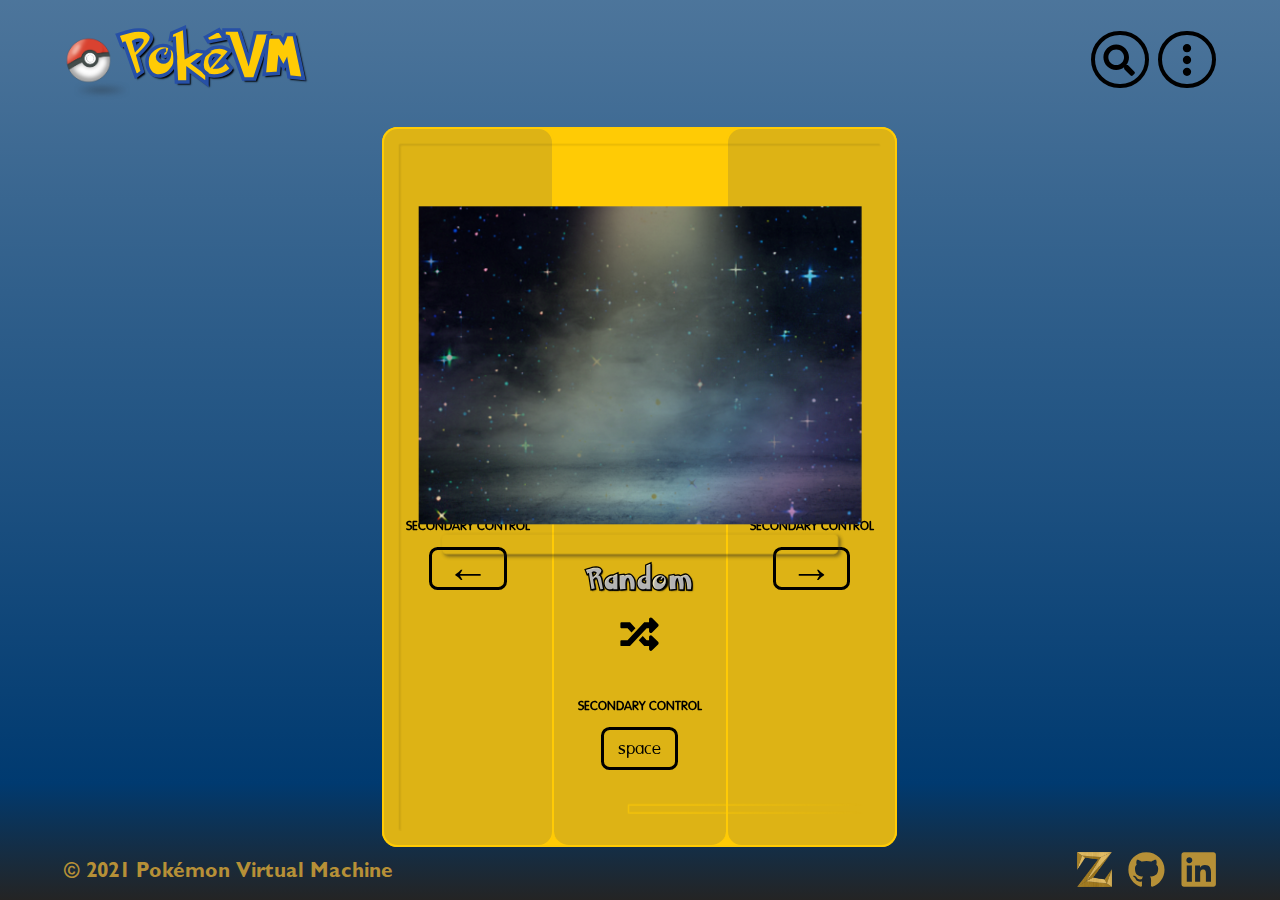
<file: index.html>
<!DOCTYPE html>
<html lang="en" id="foo">
<head>
    <meta charset="UTF-8">
    <meta http-equiv="X-UA-Compatible" content="IE=edge">
    <meta name="viewport" content="width=device-width, initial-scale=1.0, maximum-scale=1">
    <title>PokéVM</title>

    <!-- Favicon Data -->
    <link rel="apple-touch-icon" sizes="180x180" href="./favicon/apple-touch-icon.png">
    <link rel="icon" type="image/png" sizes="32x32" href="./favicon/favicon-32x32.png">
    <link rel="icon" type="image/png" sizes="16x16" href="./favicon/favicon-16x16.png">
    <link rel="manifest" href="./favicon/site.webmanifest">
    <link rel="mask-icon" href="./favicon/safari-pinned-tab.svg" color="#454545">
    <meta name="msapplication-TileColor" content="#2b5797">
    <meta name="theme-color" content="#454545">

    <!-- Fonts & Style Sheets -->
    <link rel="stylesheet" href="./style.css">
    <link rel="stylesheet" href="./resources/fonts/Futura/stylesheet.css">
    <link rel="stylesheet" href="./resources/fonts/Gill Sans/stylesheet.css">
    <link rel="stylesheet" href="./resources/fonts/Pokemon/stylesheet.css">
    <link rel="stylesheet" href="./resources/fonts/Humanist521/stylesheet.css">
    <link rel="stylesheet" href="./resources/fonts/Vag/stylesheet.css">
</head>
<body>

    <header>
        <div class="logo-img" href="./index.html"><div class="shadow"></div></div>
        <a href="./index.html"><h1>PokéVM</h1></a>

        <form class="search_wrapper" title="Search">
            <input class="search-input" type="text" placeholder="Pokémon Search" aria-label="search">
            <img id="search-icon" src="./resources/icons/search-icon.svg">

            <div class="search-dropdown" aria-expanded="false">
                <div class="search-results"></div>
            </div>
        </form>

        <div id="menu-icon" title="Menu">
            <div class="menu-dropdown" aria-expanded="false">
                <div class="option option-tilt" title="Tilt" aria-expanded="false">
                    <h2>Card Tilt</h2>
                    <img id="tilt-icon" src="./resources/icons/tilt-icon.svg">
                </div>

                <div class="option option-parallax" title="Parallax" aria-expanded="false">
                    <h2>Parallax</h2>
                    <img id="parallax-icon" src="./resources/icons/parallax-icon.svg">
                </div>

                <div class="option option-guide" title="Guide">
                    <h2>Guide</h2>
                    <img id="guide-icon" src="./resources/icons/guide-icon.svg">
                </div>
            </div>
        </div>
    </header>

    <main>
        <div class="pokemon-card tilt">

            <div id="guide-display" aria-expanded="false"></div>

            <div class="card-content preserve">
                <div class="header preserve"></div>
                <div class="evolution-display preserve"></div>
                <div class="pokemon-display preserve"></div>
                <div class="banner preserve"></div>
                <div class="moves-display preserve"></div>
                <div class="damage-relations-wrapper preserve"></div>
                <div class="fact preserve"></div>
                <div class="copyright preserve"></div>
            </div>
        </div>
    </main>
    
    <footer>
        <div class="footer-wrapper">
            <p>&#169 2021 Pokémon Virtual Machine &nbsp;</p>

            <a class="footer-link" href="https://zaniac.io/" title="Portfolio" target="_blank">
                <img class="footer-icon" src="./resources/img/portfolio-logo.png" type="image/svg+xml">
            </a>

            <a class="footer-link" href="https://github.com/ZaneBuckner/pokeVM" title="GitHub" target="_blank">
                <img class="footer-icon" src="./resources/icons/github-icon.svg" type="image/svg+xml">
            </a>

            <a class="footer-link" href="https://www.linkedin.com/in/ZaneBuckner/" title="LinkedIn" target="_blank">
                <img class="footer-icon" src="./resources/icons/linkedin-icon.svg" type="image/svg+xml">
            </a>
        </div>
    </footer>

    <script type="module" src="./modules/model.js"></script>
    <script type="module" src="./modules/controller.js"></script>
    <script type="module" src="./modules/view.js"></script>
    <script type="text/javascript" src="./modules/lib/vanilla-tilt.min.js"></script>
</body>
</html>
</file>
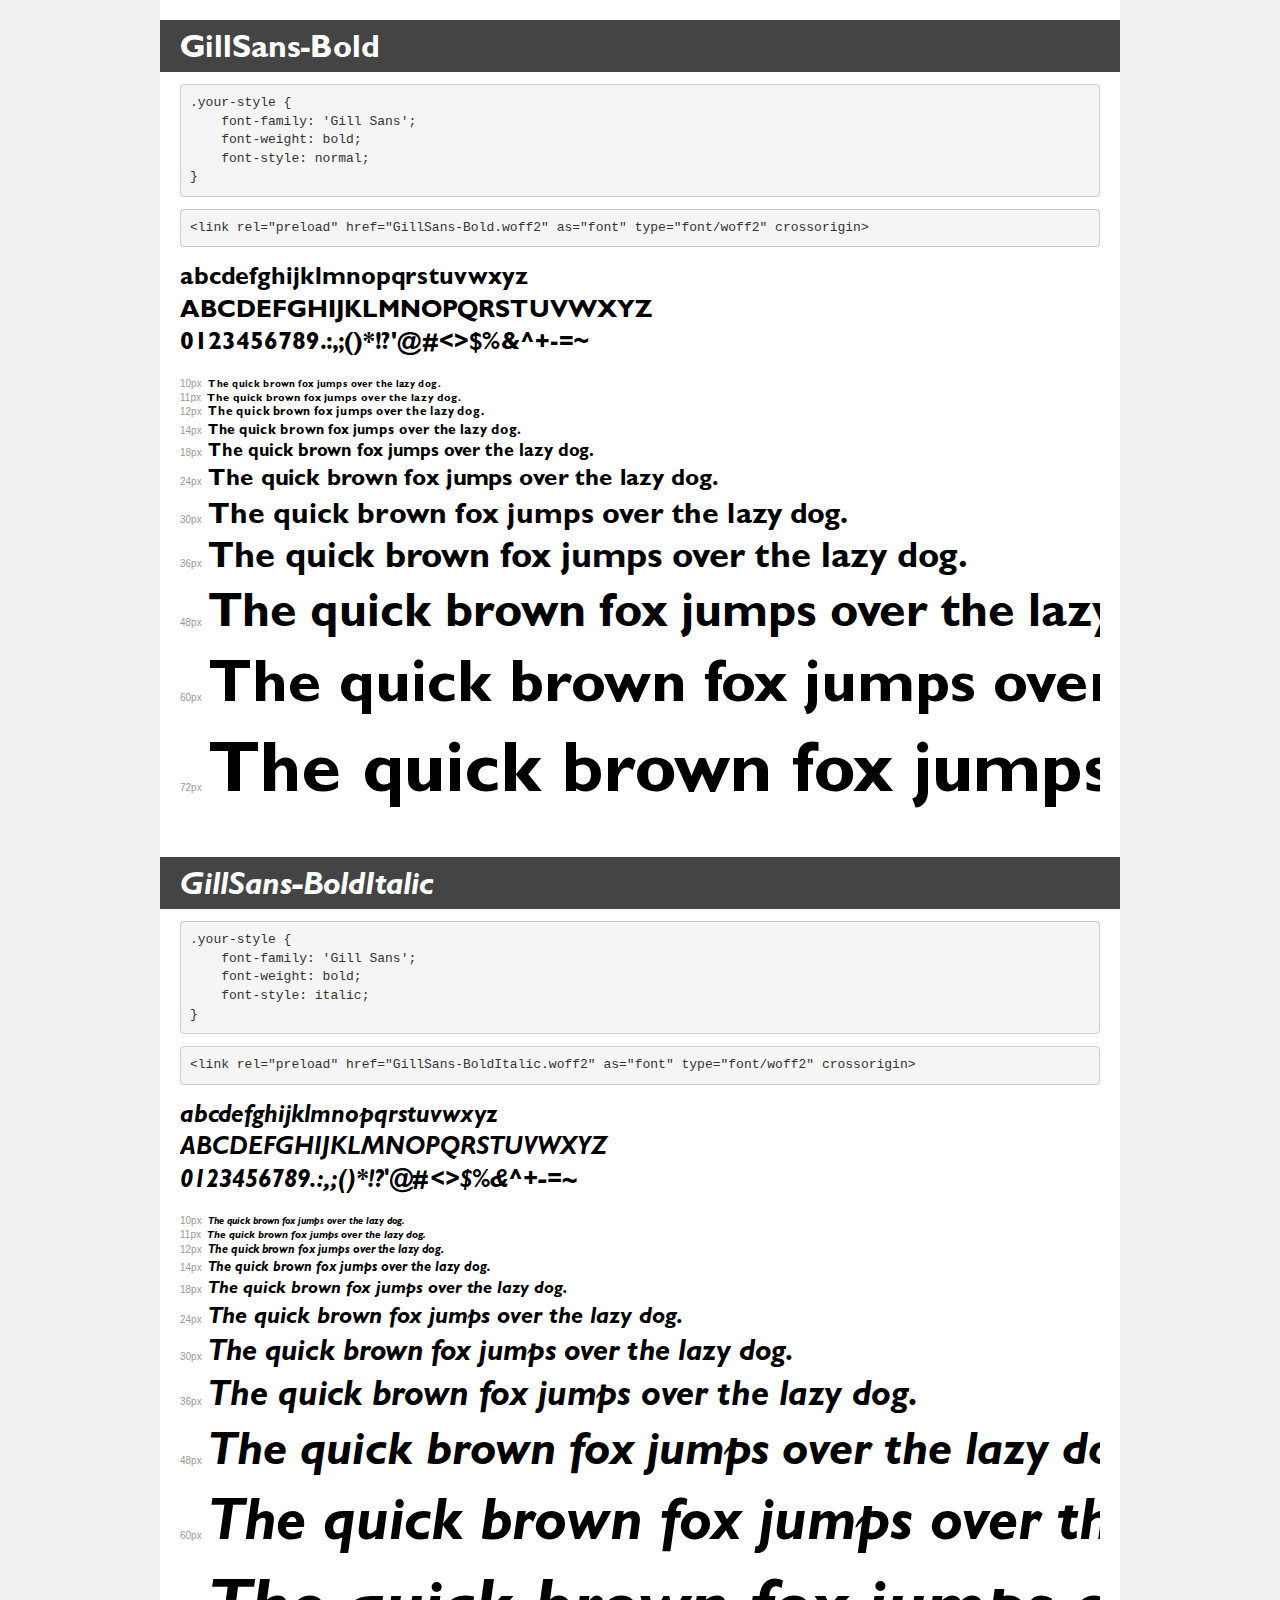
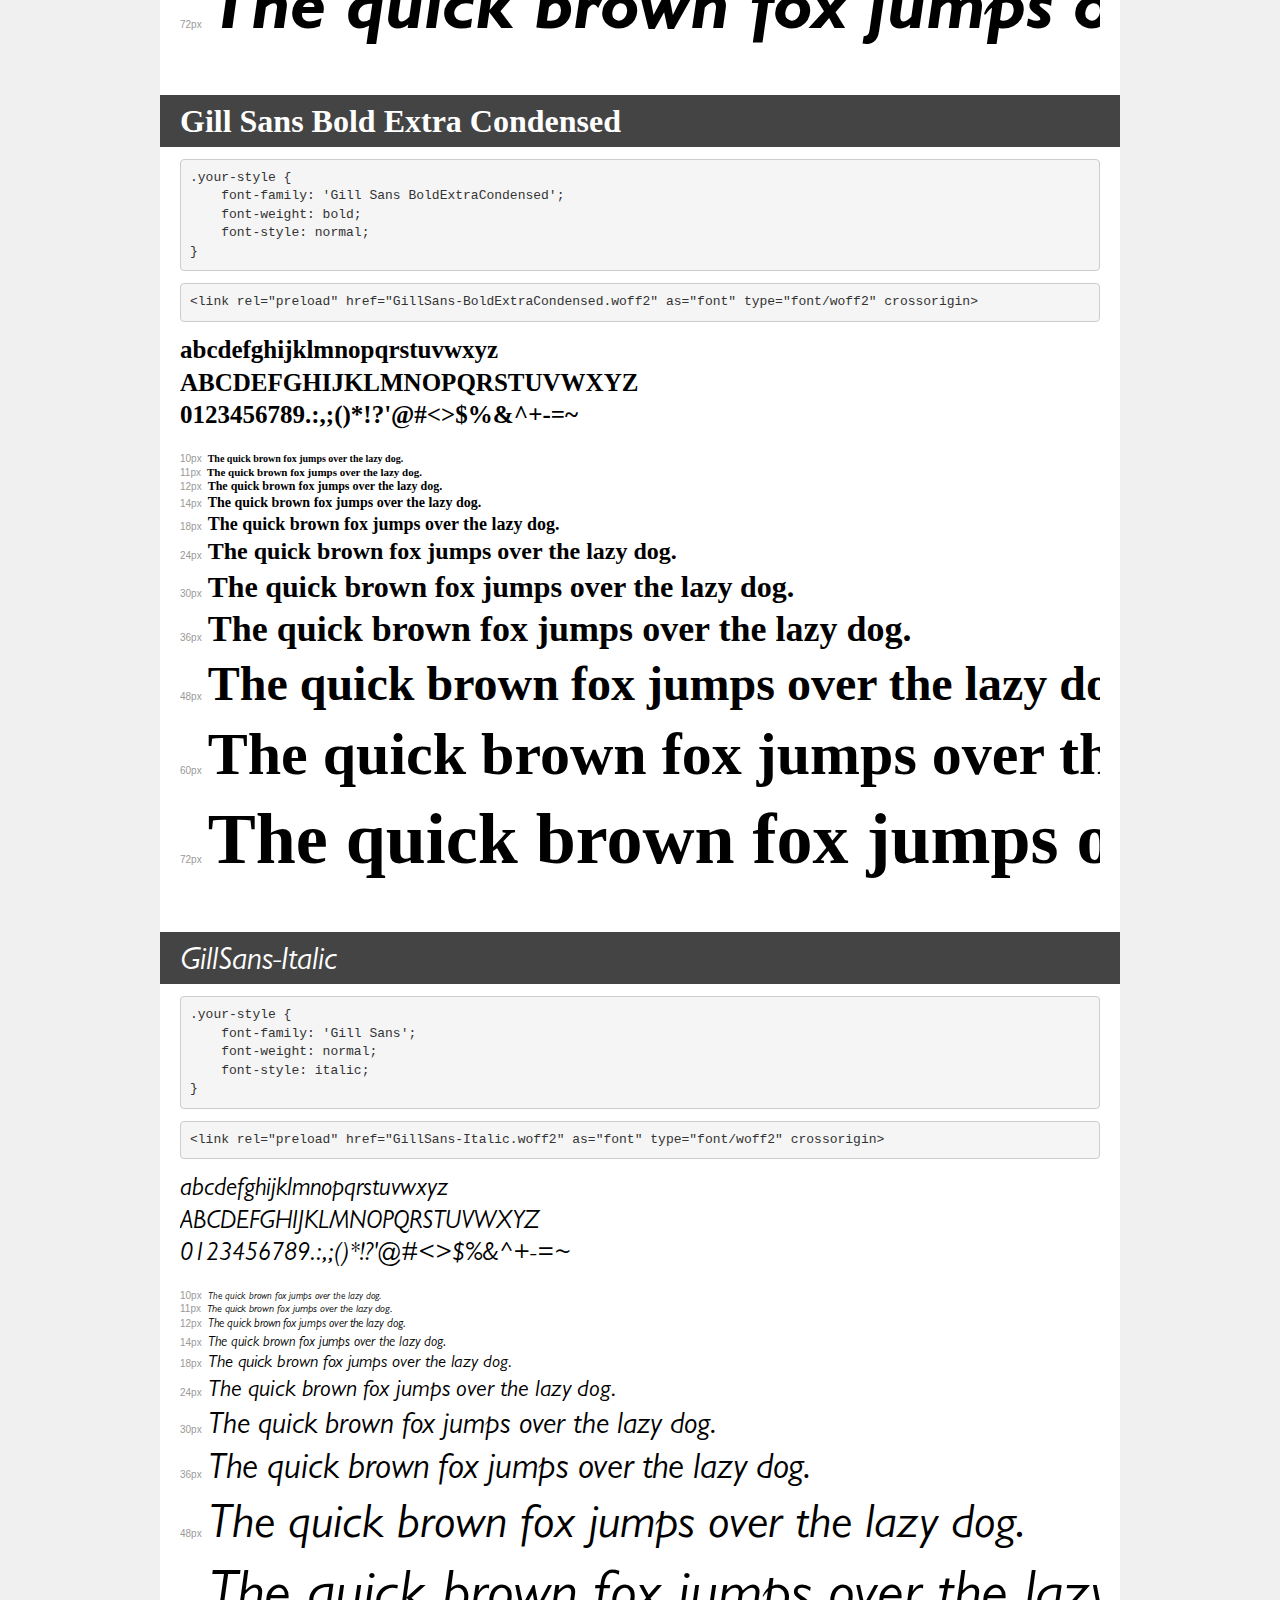
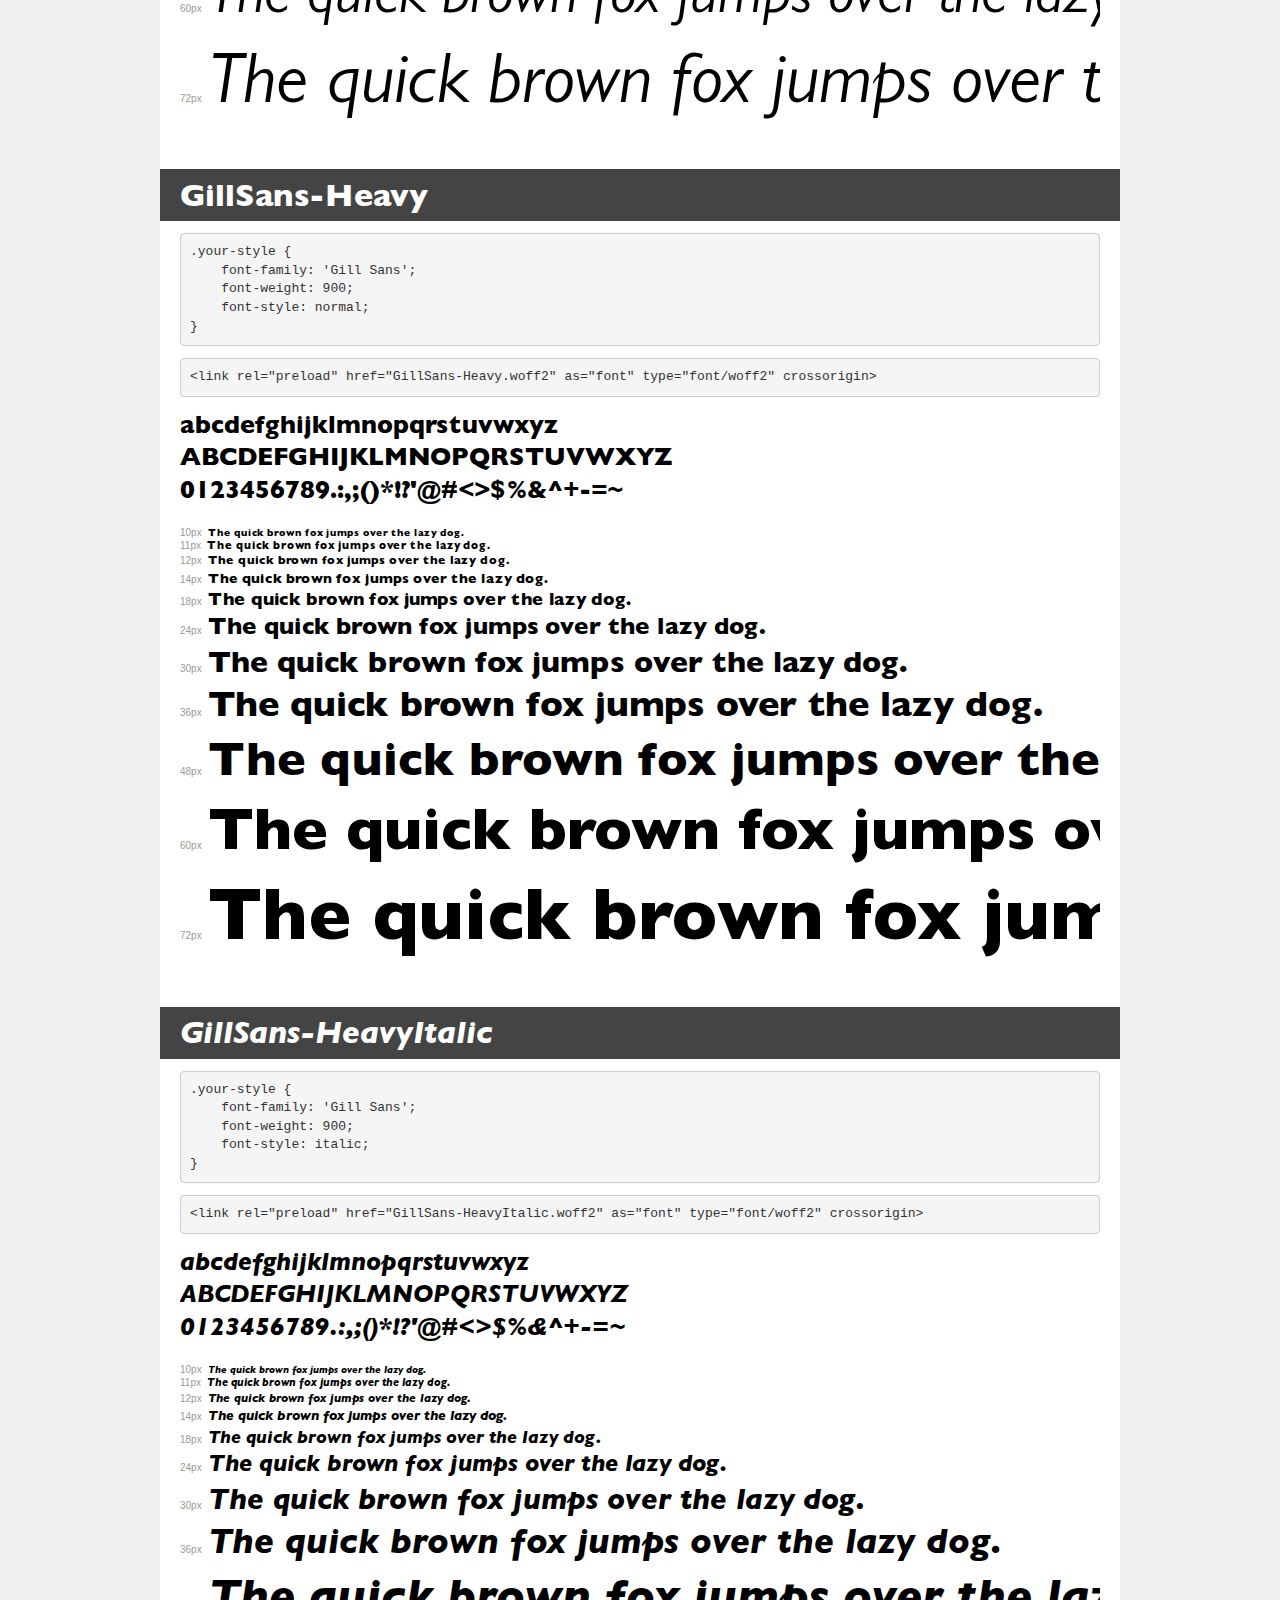
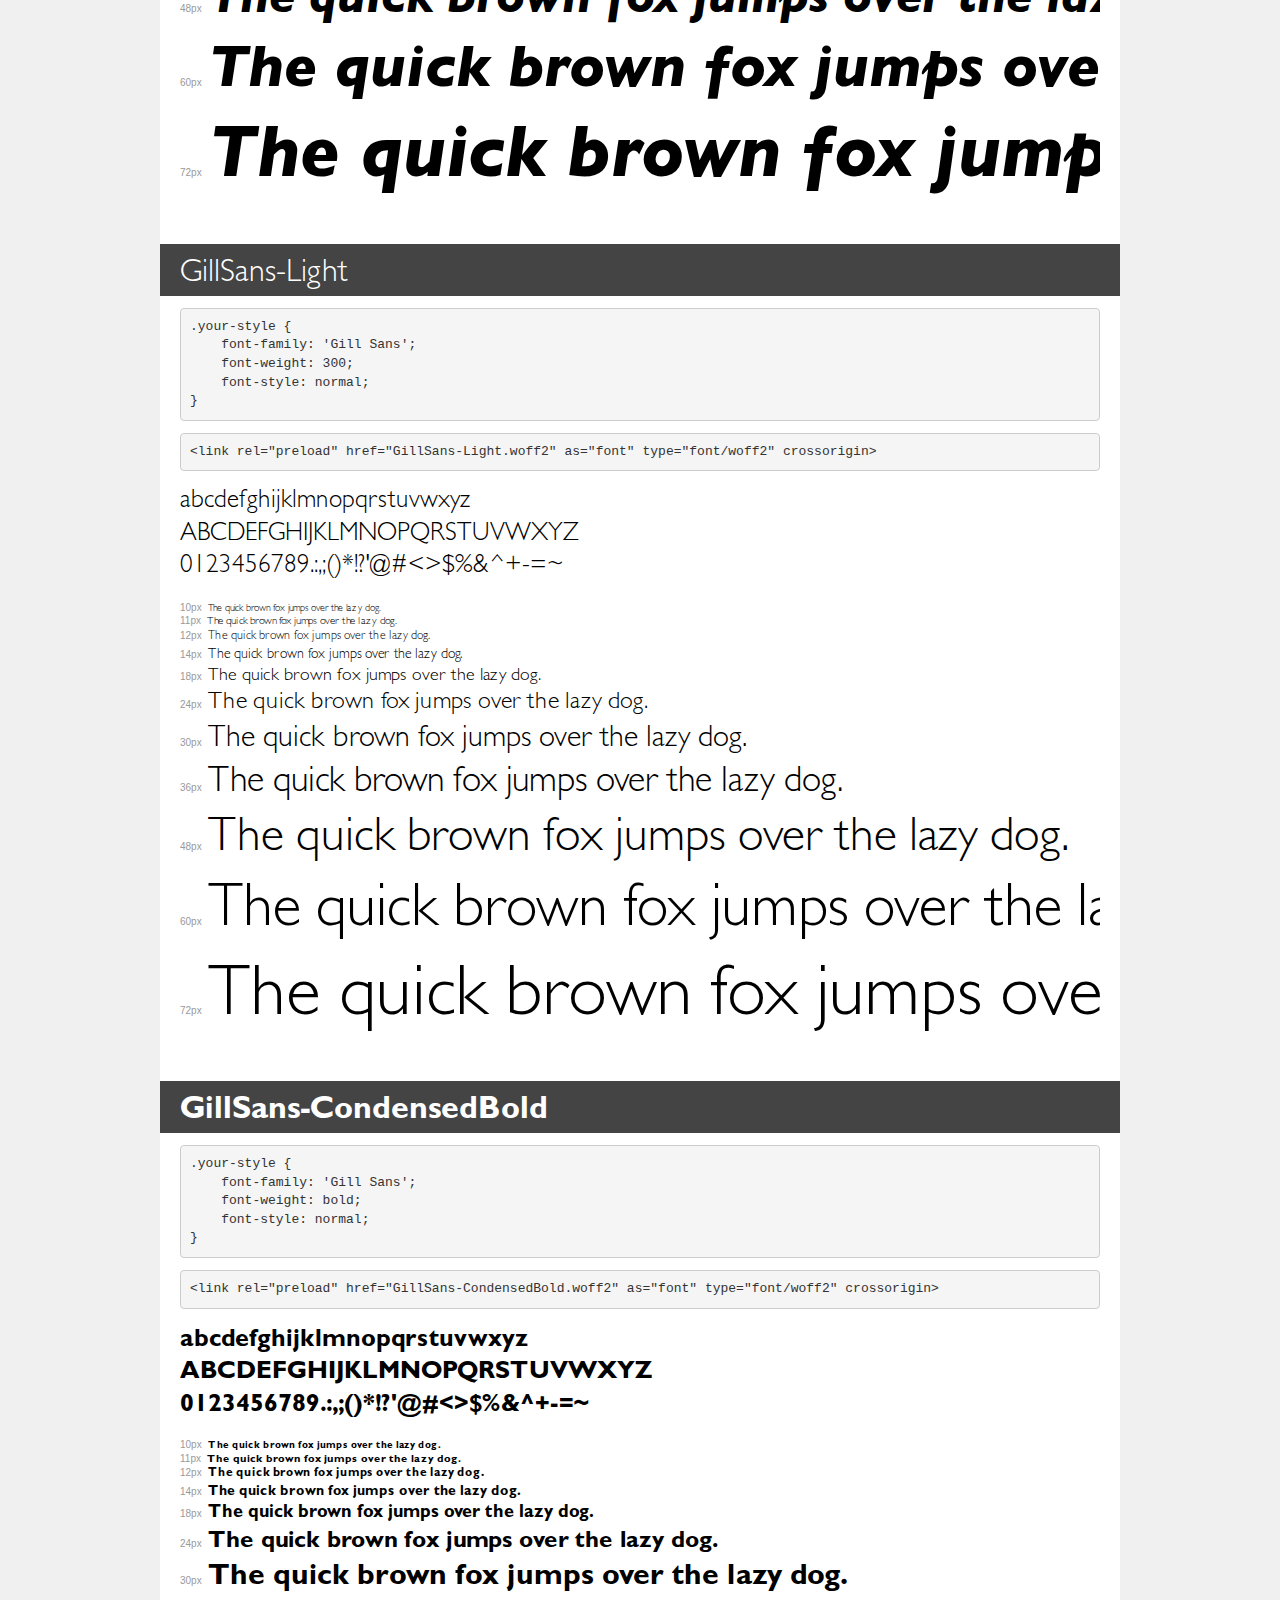
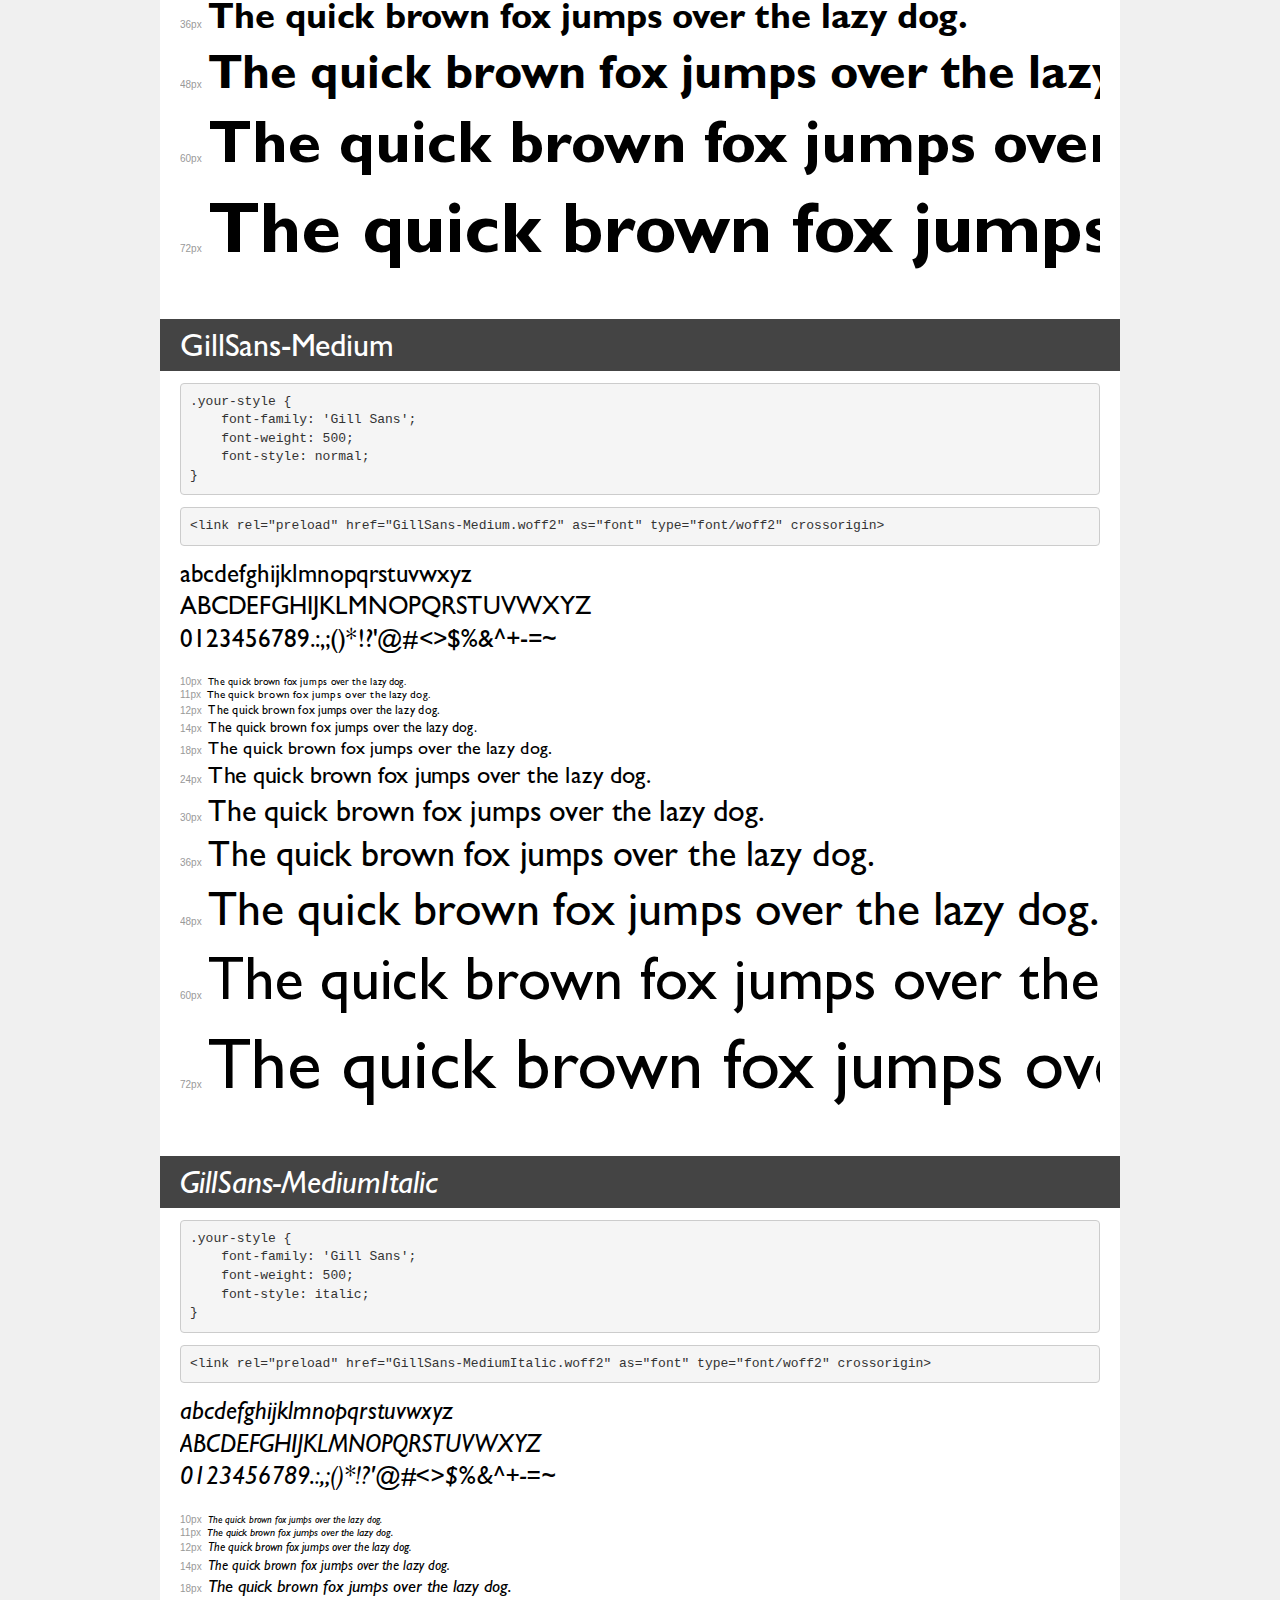
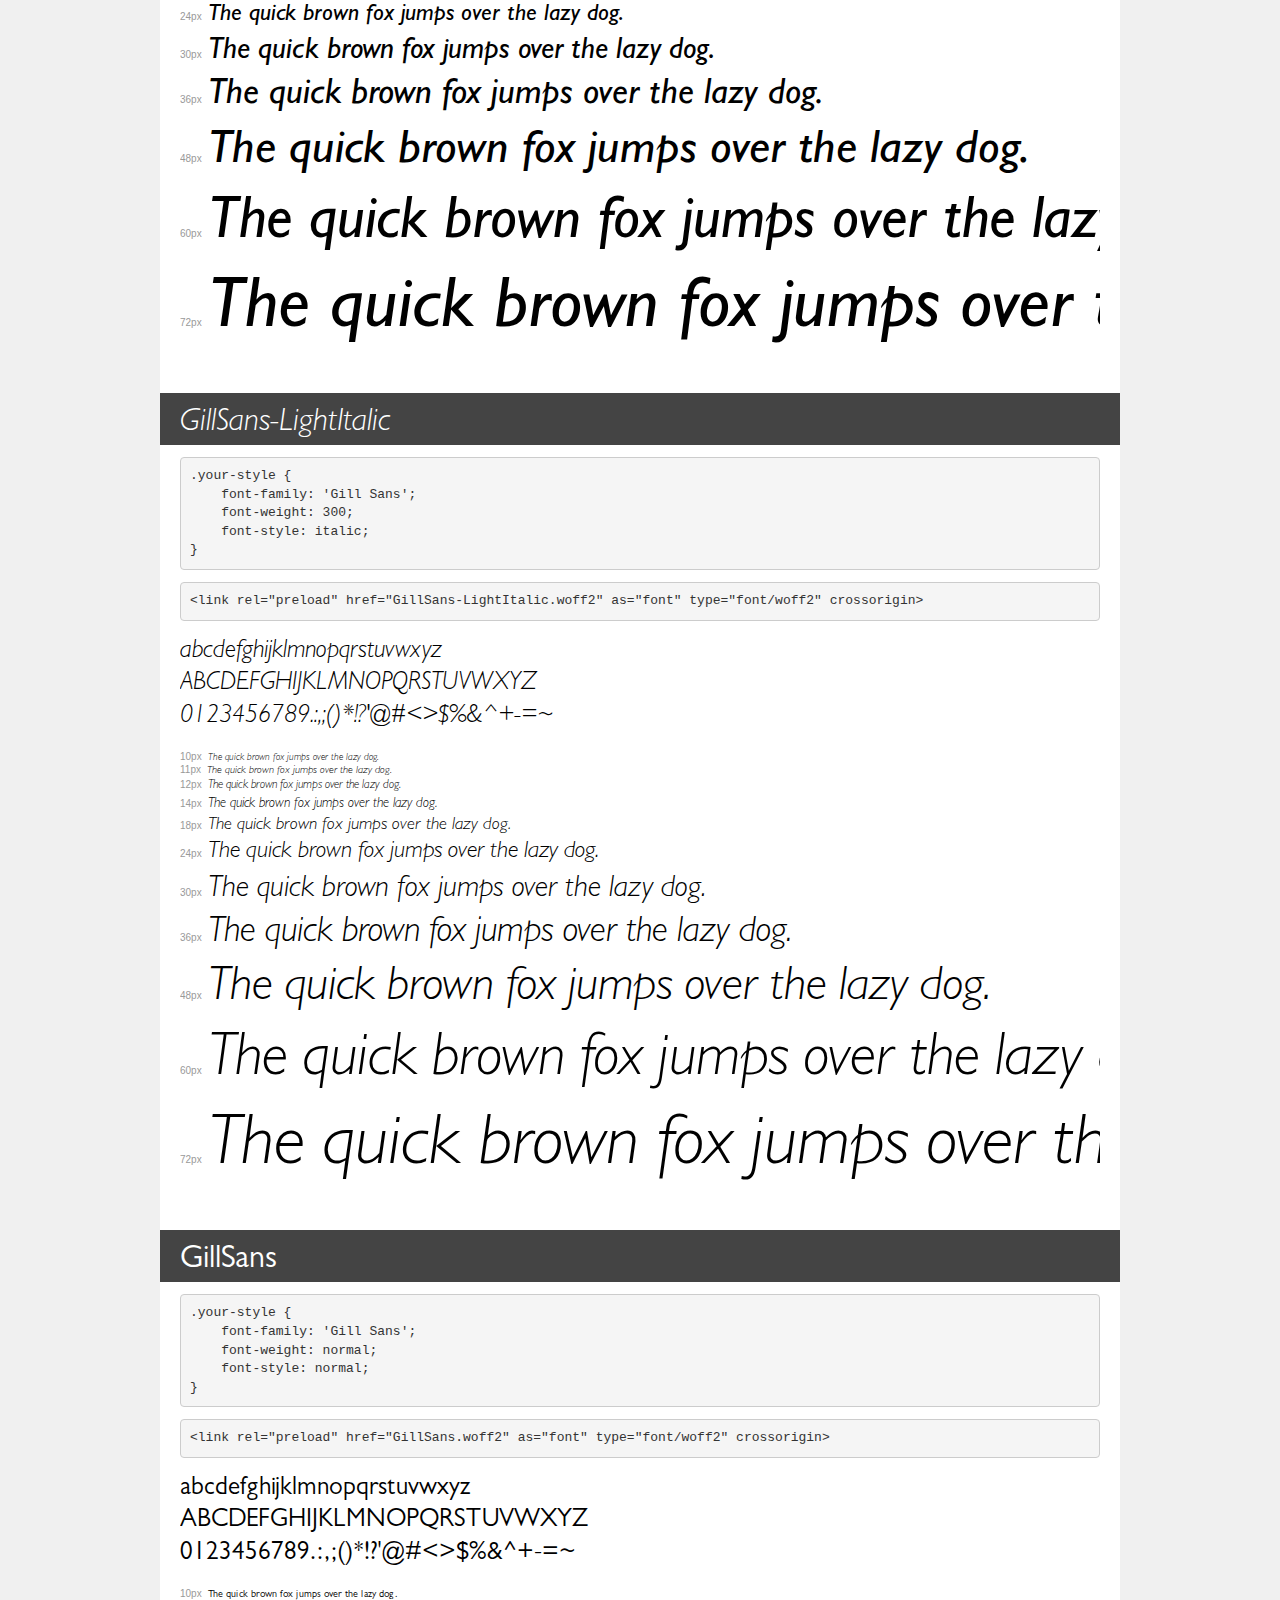
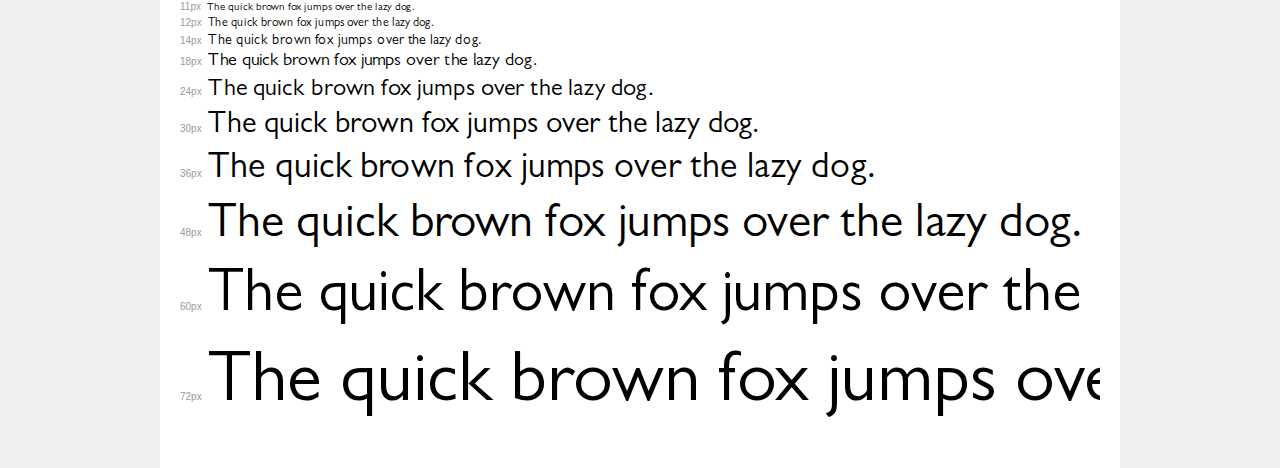
<file: resources/fonts/Gill Sans/demo.html>
<!DOCTYPE html>
<html lang="en">
<head>
    <meta charset="utf-8">
    <meta http-equiv="X-UA-Compatible" content="IE=edge">
    <meta name="viewport" content="width=device-width, initial-scale=1">
    <meta name="robots" content="noindex, noarchive">
    <meta name="format-detection" content="telephone=no">
    <title>Transfonter demo</title>
    <link href="stylesheet.css" rel="stylesheet">
    <style>
        /*
        http://meyerweb.com/eric/tools/css/reset/
        v2.0 | 20110126
        License: none (public domain)
        */
        html, body, div, span, applet, object, iframe,
        h1, h2, h3, h4, h5, h6, p, blockquote, pre,
        a, abbr, acronym, address, big, cite, code,
        del, dfn, em, img, ins, kbd, q, s, samp,
        small, strike, strong, sub, sup, tt, var,
        b, u, i, center,
        dl, dt, dd, ol, ul, li,
        fieldset, form, label, legend,
        table, caption, tbody, tfoot, thead, tr, th, td,
        article, aside, canvas, details, embed,
        figure, figcaption, footer, header, hgroup,
        menu, nav, output, ruby, section, summary,
        time, mark, audio, video {
            margin: 0;
            padding: 0;
            border: 0;
            font-size: 100%;
            font: inherit;
            vertical-align: baseline;
        }
        /* HTML5 display-role reset for older browsers */
        article, aside, details, figcaption, figure,
        footer, header, hgroup, menu, nav, section {
            display: block;
        }
        body {
            line-height: 1;
        }
        ol, ul {
            list-style: none;
        }
        blockquote, q {
            quotes: none;
        }
        blockquote:before, blockquote:after,
        q:before, q:after {
            content: '';
            content: none;
        }
        table {
            border-collapse: collapse;
            border-spacing: 0;
        }
        /* demo styles */
        body {
            background: #f0f0f0;
            color: #000;
        }
        .page {
            background: #fff;
            width: 920px;
            margin: 0 auto;
            padding: 20px 20px 0 20px;
            overflow: hidden;
        }
        .font-container {
            overflow-x: auto;
            overflow-y: hidden;
            margin-bottom: 40px;
            line-height: 1.3;
            white-space: nowrap;
            padding-bottom: 5px;
        }
        h1 {
            position: relative;
            background: #444;
            font-size: 32px;
            color: #fff;
            padding: 10px 20px;
            margin: 0 -20px 12px -20px;
        }
        .letters {
            font-size: 25px;
            margin-bottom: 20px;
        }
        .s10:before {
            content: '10px';
        }
        .s11:before {
            content: '11px';
        }
        .s12:before {
            content: '12px';
        }
        .s14:before {
            content: '14px';
        }
        .s18:before {
            content: '18px';
        }
        .s24:before {
            content: '24px';
        }
        .s30:before {
            content: '30px';
        }
        .s36:before {
            content: '36px';
        }
        .s48:before {
            content: '48px';
        }
        .s60:before {
            content: '60px';
        }
        .s72:before {
            content: '72px';
        }
        .s10:before, .s11:before, .s12:before, .s14:before,
        .s18:before, .s24:before, .s30:before, .s36:before,
        .s48:before, .s60:before, .s72:before {
            font-family: Arial, sans-serif;
            font-size: 10px;
            font-weight: normal;
            font-style: normal;
            color: #999;
            padding-right: 6px;
        }
        pre {
            display: block;
            padding: 9px;
            margin: 0 0 12px;
            font-family: Monaco, Menlo, Consolas, "Courier New", monospace;
            font-size: 13px;
            line-height: 1.428571429;
            color: #333;
            font-weight: normal;
            font-style: normal;
            background-color: #f5f5f5;
            border: 1px solid #ccc;
            overflow-x: auto;
            border-radius: 4px;
        }
        /* responsive */
        @media (max-width: 959px) {
            .page {
                width: auto;
                margin: 0;
            }
        }
    </style>
</head>
<body>
<div class="page">
    <div class="demo">
        <h1 style="font-family: 'Gill Sans'; font-weight: bold; font-style: normal;">GillSans-Bold</h1>
        <pre title="Usage">.your-style {
    font-family: 'Gill Sans';
    font-weight: bold;
    font-style: normal;
}</pre>
        <pre title="Preload (optional)">
&lt;link rel=&quot;preload&quot; href=&quot;GillSans-Bold.woff2&quot; as=&quot;font&quot; type=&quot;font/woff2&quot; crossorigin&gt;</pre>
        <div class="font-container" style="font-family: 'Gill Sans'; font-weight: bold; font-style: normal;">
            <p class="letters">
                abcdefghijklmnopqrstuvwxyz<br>
ABCDEFGHIJKLMNOPQRSTUVWXYZ<br>
                0123456789.:,;()*!?'@#&lt;&gt;$%&^+-=~
            </p>
            <p class="s10" style="font-size: 10px;">The quick brown fox jumps over the lazy dog.</p>
            <p class="s11" style="font-size: 11px;">The quick brown fox jumps over the lazy dog.</p>
            <p class="s12" style="font-size: 12px;">The quick brown fox jumps over the lazy dog.</p>
            <p class="s14" style="font-size: 14px;">The quick brown fox jumps over the lazy dog.</p>
            <p class="s18" style="font-size: 18px;">The quick brown fox jumps over the lazy dog.</p>
            <p class="s24" style="font-size: 24px;">The quick brown fox jumps over the lazy dog.</p>
            <p class="s30" style="font-size: 30px;">The quick brown fox jumps over the lazy dog.</p>
            <p class="s36" style="font-size: 36px;">The quick brown fox jumps over the lazy dog.</p>
            <p class="s48" style="font-size: 48px;">The quick brown fox jumps over the lazy dog.</p>
            <p class="s60" style="font-size: 60px;">The quick brown fox jumps over the lazy dog.</p>
            <p class="s72" style="font-size: 72px;">The quick brown fox jumps over the lazy dog.</p>
        </div>
    </div>

    <div class="demo">
        <h1 style="font-family: 'Gill Sans'; font-weight: bold; font-style: italic;">GillSans-BoldItalic</h1>
        <pre title="Usage">.your-style {
    font-family: 'Gill Sans';
    font-weight: bold;
    font-style: italic;
}</pre>
        <pre title="Preload (optional)">
&lt;link rel=&quot;preload&quot; href=&quot;GillSans-BoldItalic.woff2&quot; as=&quot;font&quot; type=&quot;font/woff2&quot; crossorigin&gt;</pre>
        <div class="font-container" style="font-family: 'Gill Sans'; font-weight: bold; font-style: italic;">
            <p class="letters">
                abcdefghijklmnopqrstuvwxyz<br>
ABCDEFGHIJKLMNOPQRSTUVWXYZ<br>
                0123456789.:,;()*!?'@#&lt;&gt;$%&^+-=~
            </p>
            <p class="s10" style="font-size: 10px;">The quick brown fox jumps over the lazy dog.</p>
            <p class="s11" style="font-size: 11px;">The quick brown fox jumps over the lazy dog.</p>
            <p class="s12" style="font-size: 12px;">The quick brown fox jumps over the lazy dog.</p>
            <p class="s14" style="font-size: 14px;">The quick brown fox jumps over the lazy dog.</p>
            <p class="s18" style="font-size: 18px;">The quick brown fox jumps over the lazy dog.</p>
            <p class="s24" style="font-size: 24px;">The quick brown fox jumps over the lazy dog.</p>
            <p class="s30" style="font-size: 30px;">The quick brown fox jumps over the lazy dog.</p>
            <p class="s36" style="font-size: 36px;">The quick brown fox jumps over the lazy dog.</p>
            <p class="s48" style="font-size: 48px;">The quick brown fox jumps over the lazy dog.</p>
            <p class="s60" style="font-size: 60px;">The quick brown fox jumps over the lazy dog.</p>
            <p class="s72" style="font-size: 72px;">The quick brown fox jumps over the lazy dog.</p>
        </div>
    </div>

    <div class="demo">
        <h1 style="font-family: 'Gill Sans BoldExtraCondensed'; font-weight: bold; font-style: normal;">Gill Sans Bold Extra Condensed</h1>
        <pre title="Usage">.your-style {
    font-family: 'Gill Sans BoldExtraCondensed';
    font-weight: bold;
    font-style: normal;
}</pre>
        <pre title="Preload (optional)">
&lt;link rel=&quot;preload&quot; href=&quot;GillSans-BoldExtraCondensed.woff2&quot; as=&quot;font&quot; type=&quot;font/woff2&quot; crossorigin&gt;</pre>
        <div class="font-container" style="font-family: 'Gill Sans BoldExtraCondensed'; font-weight: bold; font-style: normal;">
            <p class="letters">
                abcdefghijklmnopqrstuvwxyz<br>
ABCDEFGHIJKLMNOPQRSTUVWXYZ<br>
                0123456789.:,;()*!?'@#&lt;&gt;$%&^+-=~
            </p>
            <p class="s10" style="font-size: 10px;">The quick brown fox jumps over the lazy dog.</p>
            <p class="s11" style="font-size: 11px;">The quick brown fox jumps over the lazy dog.</p>
            <p class="s12" style="font-size: 12px;">The quick brown fox jumps over the lazy dog.</p>
            <p class="s14" style="font-size: 14px;">The quick brown fox jumps over the lazy dog.</p>
            <p class="s18" style="font-size: 18px;">The quick brown fox jumps over the lazy dog.</p>
            <p class="s24" style="font-size: 24px;">The quick brown fox jumps over the lazy dog.</p>
            <p class="s30" style="font-size: 30px;">The quick brown fox jumps over the lazy dog.</p>
            <p class="s36" style="font-size: 36px;">The quick brown fox jumps over the lazy dog.</p>
            <p class="s48" style="font-size: 48px;">The quick brown fox jumps over the lazy dog.</p>
            <p class="s60" style="font-size: 60px;">The quick brown fox jumps over the lazy dog.</p>
            <p class="s72" style="font-size: 72px;">The quick brown fox jumps over the lazy dog.</p>
        </div>
    </div>

    <div class="demo">
        <h1 style="font-family: 'Gill Sans'; font-weight: normal; font-style: italic;">GillSans-Italic</h1>
        <pre title="Usage">.your-style {
    font-family: 'Gill Sans';
    font-weight: normal;
    font-style: italic;
}</pre>
        <pre title="Preload (optional)">
&lt;link rel=&quot;preload&quot; href=&quot;GillSans-Italic.woff2&quot; as=&quot;font&quot; type=&quot;font/woff2&quot; crossorigin&gt;</pre>
        <div class="font-container" style="font-family: 'Gill Sans'; font-weight: normal; font-style: italic;">
            <p class="letters">
                abcdefghijklmnopqrstuvwxyz<br>
ABCDEFGHIJKLMNOPQRSTUVWXYZ<br>
                0123456789.:,;()*!?'@#&lt;&gt;$%&^+-=~
            </p>
            <p class="s10" style="font-size: 10px;">The quick brown fox jumps over the lazy dog.</p>
            <p class="s11" style="font-size: 11px;">The quick brown fox jumps over the lazy dog.</p>
            <p class="s12" style="font-size: 12px;">The quick brown fox jumps over the lazy dog.</p>
            <p class="s14" style="font-size: 14px;">The quick brown fox jumps over the lazy dog.</p>
            <p class="s18" style="font-size: 18px;">The quick brown fox jumps over the lazy dog.</p>
            <p class="s24" style="font-size: 24px;">The quick brown fox jumps over the lazy dog.</p>
            <p class="s30" style="font-size: 30px;">The quick brown fox jumps over the lazy dog.</p>
            <p class="s36" style="font-size: 36px;">The quick brown fox jumps over the lazy dog.</p>
            <p class="s48" style="font-size: 48px;">The quick brown fox jumps over the lazy dog.</p>
            <p class="s60" style="font-size: 60px;">The quick brown fox jumps over the lazy dog.</p>
            <p class="s72" style="font-size: 72px;">The quick brown fox jumps over the lazy dog.</p>
        </div>
    </div>

    <div class="demo">
        <h1 style="font-family: 'Gill Sans'; font-weight: 900; font-style: normal;">GillSans-Heavy</h1>
        <pre title="Usage">.your-style {
    font-family: 'Gill Sans';
    font-weight: 900;
    font-style: normal;
}</pre>
        <pre title="Preload (optional)">
&lt;link rel=&quot;preload&quot; href=&quot;GillSans-Heavy.woff2&quot; as=&quot;font&quot; type=&quot;font/woff2&quot; crossorigin&gt;</pre>
        <div class="font-container" style="font-family: 'Gill Sans'; font-weight: 900; font-style: normal;">
            <p class="letters">
                abcdefghijklmnopqrstuvwxyz<br>
ABCDEFGHIJKLMNOPQRSTUVWXYZ<br>
                0123456789.:,;()*!?'@#&lt;&gt;$%&^+-=~
            </p>
            <p class="s10" style="font-size: 10px;">The quick brown fox jumps over the lazy dog.</p>
            <p class="s11" style="font-size: 11px;">The quick brown fox jumps over the lazy dog.</p>
            <p class="s12" style="font-size: 12px;">The quick brown fox jumps over the lazy dog.</p>
            <p class="s14" style="font-size: 14px;">The quick brown fox jumps over the lazy dog.</p>
            <p class="s18" style="font-size: 18px;">The quick brown fox jumps over the lazy dog.</p>
            <p class="s24" style="font-size: 24px;">The quick brown fox jumps over the lazy dog.</p>
            <p class="s30" style="font-size: 30px;">The quick brown fox jumps over the lazy dog.</p>
            <p class="s36" style="font-size: 36px;">The quick brown fox jumps over the lazy dog.</p>
            <p class="s48" style="font-size: 48px;">The quick brown fox jumps over the lazy dog.</p>
            <p class="s60" style="font-size: 60px;">The quick brown fox jumps over the lazy dog.</p>
            <p class="s72" style="font-size: 72px;">The quick brown fox jumps over the lazy dog.</p>
        </div>
    </div>

    <div class="demo">
        <h1 style="font-family: 'Gill Sans'; font-weight: 900; font-style: italic;">GillSans-HeavyItalic</h1>
        <pre title="Usage">.your-style {
    font-family: 'Gill Sans';
    font-weight: 900;
    font-style: italic;
}</pre>
        <pre title="Preload (optional)">
&lt;link rel=&quot;preload&quot; href=&quot;GillSans-HeavyItalic.woff2&quot; as=&quot;font&quot; type=&quot;font/woff2&quot; crossorigin&gt;</pre>
        <div class="font-container" style="font-family: 'Gill Sans'; font-weight: 900; font-style: italic;">
            <p class="letters">
                abcdefghijklmnopqrstuvwxyz<br>
ABCDEFGHIJKLMNOPQRSTUVWXYZ<br>
                0123456789.:,;()*!?'@#&lt;&gt;$%&^+-=~
            </p>
            <p class="s10" style="font-size: 10px;">The quick brown fox jumps over the lazy dog.</p>
            <p class="s11" style="font-size: 11px;">The quick brown fox jumps over the lazy dog.</p>
            <p class="s12" style="font-size: 12px;">The quick brown fox jumps over the lazy dog.</p>
            <p class="s14" style="font-size: 14px;">The quick brown fox jumps over the lazy dog.</p>
            <p class="s18" style="font-size: 18px;">The quick brown fox jumps over the lazy dog.</p>
            <p class="s24" style="font-size: 24px;">The quick brown fox jumps over the lazy dog.</p>
            <p class="s30" style="font-size: 30px;">The quick brown fox jumps over the lazy dog.</p>
            <p class="s36" style="font-size: 36px;">The quick brown fox jumps over the lazy dog.</p>
            <p class="s48" style="font-size: 48px;">The quick brown fox jumps over the lazy dog.</p>
            <p class="s60" style="font-size: 60px;">The quick brown fox jumps over the lazy dog.</p>
            <p class="s72" style="font-size: 72px;">The quick brown fox jumps over the lazy dog.</p>
        </div>
    </div>

    <div class="demo">
        <h1 style="font-family: 'Gill Sans'; font-weight: 300; font-style: normal;">GillSans-Light</h1>
        <pre title="Usage">.your-style {
    font-family: 'Gill Sans';
    font-weight: 300;
    font-style: normal;
}</pre>
        <pre title="Preload (optional)">
&lt;link rel=&quot;preload&quot; href=&quot;GillSans-Light.woff2&quot; as=&quot;font&quot; type=&quot;font/woff2&quot; crossorigin&gt;</pre>
        <div class="font-container" style="font-family: 'Gill Sans'; font-weight: 300; font-style: normal;">
            <p class="letters">
                abcdefghijklmnopqrstuvwxyz<br>
ABCDEFGHIJKLMNOPQRSTUVWXYZ<br>
                0123456789.:,;()*!?'@#&lt;&gt;$%&^+-=~
            </p>
            <p class="s10" style="font-size: 10px;">The quick brown fox jumps over the lazy dog.</p>
            <p class="s11" style="font-size: 11px;">The quick brown fox jumps over the lazy dog.</p>
            <p class="s12" style="font-size: 12px;">The quick brown fox jumps over the lazy dog.</p>
            <p class="s14" style="font-size: 14px;">The quick brown fox jumps over the lazy dog.</p>
            <p class="s18" style="font-size: 18px;">The quick brown fox jumps over the lazy dog.</p>
            <p class="s24" style="font-size: 24px;">The quick brown fox jumps over the lazy dog.</p>
            <p class="s30" style="font-size: 30px;">The quick brown fox jumps over the lazy dog.</p>
            <p class="s36" style="font-size: 36px;">The quick brown fox jumps over the lazy dog.</p>
            <p class="s48" style="font-size: 48px;">The quick brown fox jumps over the lazy dog.</p>
            <p class="s60" style="font-size: 60px;">The quick brown fox jumps over the lazy dog.</p>
            <p class="s72" style="font-size: 72px;">The quick brown fox jumps over the lazy dog.</p>
        </div>
    </div>

    <div class="demo">
        <h1 style="font-family: 'Gill Sans'; font-weight: bold; font-style: normal;">GillSans-CondensedBold</h1>
        <pre title="Usage">.your-style {
    font-family: 'Gill Sans';
    font-weight: bold;
    font-style: normal;
}</pre>
        <pre title="Preload (optional)">
&lt;link rel=&quot;preload&quot; href=&quot;GillSans-CondensedBold.woff2&quot; as=&quot;font&quot; type=&quot;font/woff2&quot; crossorigin&gt;</pre>
        <div class="font-container" style="font-family: 'Gill Sans'; font-weight: bold; font-style: normal;">
            <p class="letters">
                abcdefghijklmnopqrstuvwxyz<br>
ABCDEFGHIJKLMNOPQRSTUVWXYZ<br>
                0123456789.:,;()*!?'@#&lt;&gt;$%&^+-=~
            </p>
            <p class="s10" style="font-size: 10px;">The quick brown fox jumps over the lazy dog.</p>
            <p class="s11" style="font-size: 11px;">The quick brown fox jumps over the lazy dog.</p>
            <p class="s12" style="font-size: 12px;">The quick brown fox jumps over the lazy dog.</p>
            <p class="s14" style="font-size: 14px;">The quick brown fox jumps over the lazy dog.</p>
            <p class="s18" style="font-size: 18px;">The quick brown fox jumps over the lazy dog.</p>
            <p class="s24" style="font-size: 24px;">The quick brown fox jumps over the lazy dog.</p>
            <p class="s30" style="font-size: 30px;">The quick brown fox jumps over the lazy dog.</p>
            <p class="s36" style="font-size: 36px;">The quick brown fox jumps over the lazy dog.</p>
            <p class="s48" style="font-size: 48px;">The quick brown fox jumps over the lazy dog.</p>
            <p class="s60" style="font-size: 60px;">The quick brown fox jumps over the lazy dog.</p>
            <p class="s72" style="font-size: 72px;">The quick brown fox jumps over the lazy dog.</p>
        </div>
    </div>

    <div class="demo">
        <h1 style="font-family: 'Gill Sans'; font-weight: 500; font-style: normal;">GillSans-Medium</h1>
        <pre title="Usage">.your-style {
    font-family: 'Gill Sans';
    font-weight: 500;
    font-style: normal;
}</pre>
        <pre title="Preload (optional)">
&lt;link rel=&quot;preload&quot; href=&quot;GillSans-Medium.woff2&quot; as=&quot;font&quot; type=&quot;font/woff2&quot; crossorigin&gt;</pre>
        <div class="font-container" style="font-family: 'Gill Sans'; font-weight: 500; font-style: normal;">
            <p class="letters">
                abcdefghijklmnopqrstuvwxyz<br>
ABCDEFGHIJKLMNOPQRSTUVWXYZ<br>
                0123456789.:,;()*!?'@#&lt;&gt;$%&^+-=~
            </p>
            <p class="s10" style="font-size: 10px;">The quick brown fox jumps over the lazy dog.</p>
            <p class="s11" style="font-size: 11px;">The quick brown fox jumps over the lazy dog.</p>
            <p class="s12" style="font-size: 12px;">The quick brown fox jumps over the lazy dog.</p>
            <p class="s14" style="font-size: 14px;">The quick brown fox jumps over the lazy dog.</p>
            <p class="s18" style="font-size: 18px;">The quick brown fox jumps over the lazy dog.</p>
            <p class="s24" style="font-size: 24px;">The quick brown fox jumps over the lazy dog.</p>
            <p class="s30" style="font-size: 30px;">The quick brown fox jumps over the lazy dog.</p>
            <p class="s36" style="font-size: 36px;">The quick brown fox jumps over the lazy dog.</p>
            <p class="s48" style="font-size: 48px;">The quick brown fox jumps over the lazy dog.</p>
            <p class="s60" style="font-size: 60px;">The quick brown fox jumps over the lazy dog.</p>
            <p class="s72" style="font-size: 72px;">The quick brown fox jumps over the lazy dog.</p>
        </div>
    </div>

    <div class="demo">
        <h1 style="font-family: 'Gill Sans'; font-weight: 500; font-style: italic;">GillSans-MediumItalic</h1>
        <pre title="Usage">.your-style {
    font-family: 'Gill Sans';
    font-weight: 500;
    font-style: italic;
}</pre>
        <pre title="Preload (optional)">
&lt;link rel=&quot;preload&quot; href=&quot;GillSans-MediumItalic.woff2&quot; as=&quot;font&quot; type=&quot;font/woff2&quot; crossorigin&gt;</pre>
        <div class="font-container" style="font-family: 'Gill Sans'; font-weight: 500; font-style: italic;">
            <p class="letters">
                abcdefghijklmnopqrstuvwxyz<br>
ABCDEFGHIJKLMNOPQRSTUVWXYZ<br>
                0123456789.:,;()*!?'@#&lt;&gt;$%&^+-=~
            </p>
            <p class="s10" style="font-size: 10px;">The quick brown fox jumps over the lazy dog.</p>
            <p class="s11" style="font-size: 11px;">The quick brown fox jumps over the lazy dog.</p>
            <p class="s12" style="font-size: 12px;">The quick brown fox jumps over the lazy dog.</p>
            <p class="s14" style="font-size: 14px;">The quick brown fox jumps over the lazy dog.</p>
            <p class="s18" style="font-size: 18px;">The quick brown fox jumps over the lazy dog.</p>
            <p class="s24" style="font-size: 24px;">The quick brown fox jumps over the lazy dog.</p>
            <p class="s30" style="font-size: 30px;">The quick brown fox jumps over the lazy dog.</p>
            <p class="s36" style="font-size: 36px;">The quick brown fox jumps over the lazy dog.</p>
            <p class="s48" style="font-size: 48px;">The quick brown fox jumps over the lazy dog.</p>
            <p class="s60" style="font-size: 60px;">The quick brown fox jumps over the lazy dog.</p>
            <p class="s72" style="font-size: 72px;">The quick brown fox jumps over the lazy dog.</p>
        </div>
    </div>

    <div class="demo">
        <h1 style="font-family: 'Gill Sans'; font-weight: 300; font-style: italic;">GillSans-LightItalic</h1>
        <pre title="Usage">.your-style {
    font-family: 'Gill Sans';
    font-weight: 300;
    font-style: italic;
}</pre>
        <pre title="Preload (optional)">
&lt;link rel=&quot;preload&quot; href=&quot;GillSans-LightItalic.woff2&quot; as=&quot;font&quot; type=&quot;font/woff2&quot; crossorigin&gt;</pre>
        <div class="font-container" style="font-family: 'Gill Sans'; font-weight: 300; font-style: italic;">
            <p class="letters">
                abcdefghijklmnopqrstuvwxyz<br>
ABCDEFGHIJKLMNOPQRSTUVWXYZ<br>
                0123456789.:,;()*!?'@#&lt;&gt;$%&^+-=~
            </p>
            <p class="s10" style="font-size: 10px;">The quick brown fox jumps over the lazy dog.</p>
            <p class="s11" style="font-size: 11px;">The quick brown fox jumps over the lazy dog.</p>
            <p class="s12" style="font-size: 12px;">The quick brown fox jumps over the lazy dog.</p>
            <p class="s14" style="font-size: 14px;">The quick brown fox jumps over the lazy dog.</p>
            <p class="s18" style="font-size: 18px;">The quick brown fox jumps over the lazy dog.</p>
            <p class="s24" style="font-size: 24px;">The quick brown fox jumps over the lazy dog.</p>
            <p class="s30" style="font-size: 30px;">The quick brown fox jumps over the lazy dog.</p>
            <p class="s36" style="font-size: 36px;">The quick brown fox jumps over the lazy dog.</p>
            <p class="s48" style="font-size: 48px;">The quick brown fox jumps over the lazy dog.</p>
            <p class="s60" style="font-size: 60px;">The quick brown fox jumps over the lazy dog.</p>
            <p class="s72" style="font-size: 72px;">The quick brown fox jumps over the lazy dog.</p>
        </div>
    </div>

    <div class="demo">
        <h1 style="font-family: 'Gill Sans'; font-weight: normal; font-style: normal;">GillSans</h1>
        <pre title="Usage">.your-style {
    font-family: 'Gill Sans';
    font-weight: normal;
    font-style: normal;
}</pre>
        <pre title="Preload (optional)">
&lt;link rel=&quot;preload&quot; href=&quot;GillSans.woff2&quot; as=&quot;font&quot; type=&quot;font/woff2&quot; crossorigin&gt;</pre>
        <div class="font-container" style="font-family: 'Gill Sans'; font-weight: normal; font-style: normal;">
            <p class="letters">
                abcdefghijklmnopqrstuvwxyz<br>
ABCDEFGHIJKLMNOPQRSTUVWXYZ<br>
                0123456789.:,;()*!?'@#&lt;&gt;$%&^+-=~
            </p>
            <p class="s10" style="font-size: 10px;">The quick brown fox jumps over the lazy dog.</p>
            <p class="s11" style="font-size: 11px;">The quick brown fox jumps over the lazy dog.</p>
            <p class="s12" style="font-size: 12px;">The quick brown fox jumps over the lazy dog.</p>
            <p class="s14" style="font-size: 14px;">The quick brown fox jumps over the lazy dog.</p>
            <p class="s18" style="font-size: 18px;">The quick brown fox jumps over the lazy dog.</p>
            <p class="s24" style="font-size: 24px;">The quick brown fox jumps over the lazy dog.</p>
            <p class="s30" style="font-size: 30px;">The quick brown fox jumps over the lazy dog.</p>
            <p class="s36" style="font-size: 36px;">The quick brown fox jumps over the lazy dog.</p>
            <p class="s48" style="font-size: 48px;">The quick brown fox jumps over the lazy dog.</p>
            <p class="s60" style="font-size: 60px;">The quick brown fox jumps over the lazy dog.</p>
            <p class="s72" style="font-size: 72px;">The quick brown fox jumps over the lazy dog.</p>
        </div>
    </div>

</div>
</body>
</html>
</file>
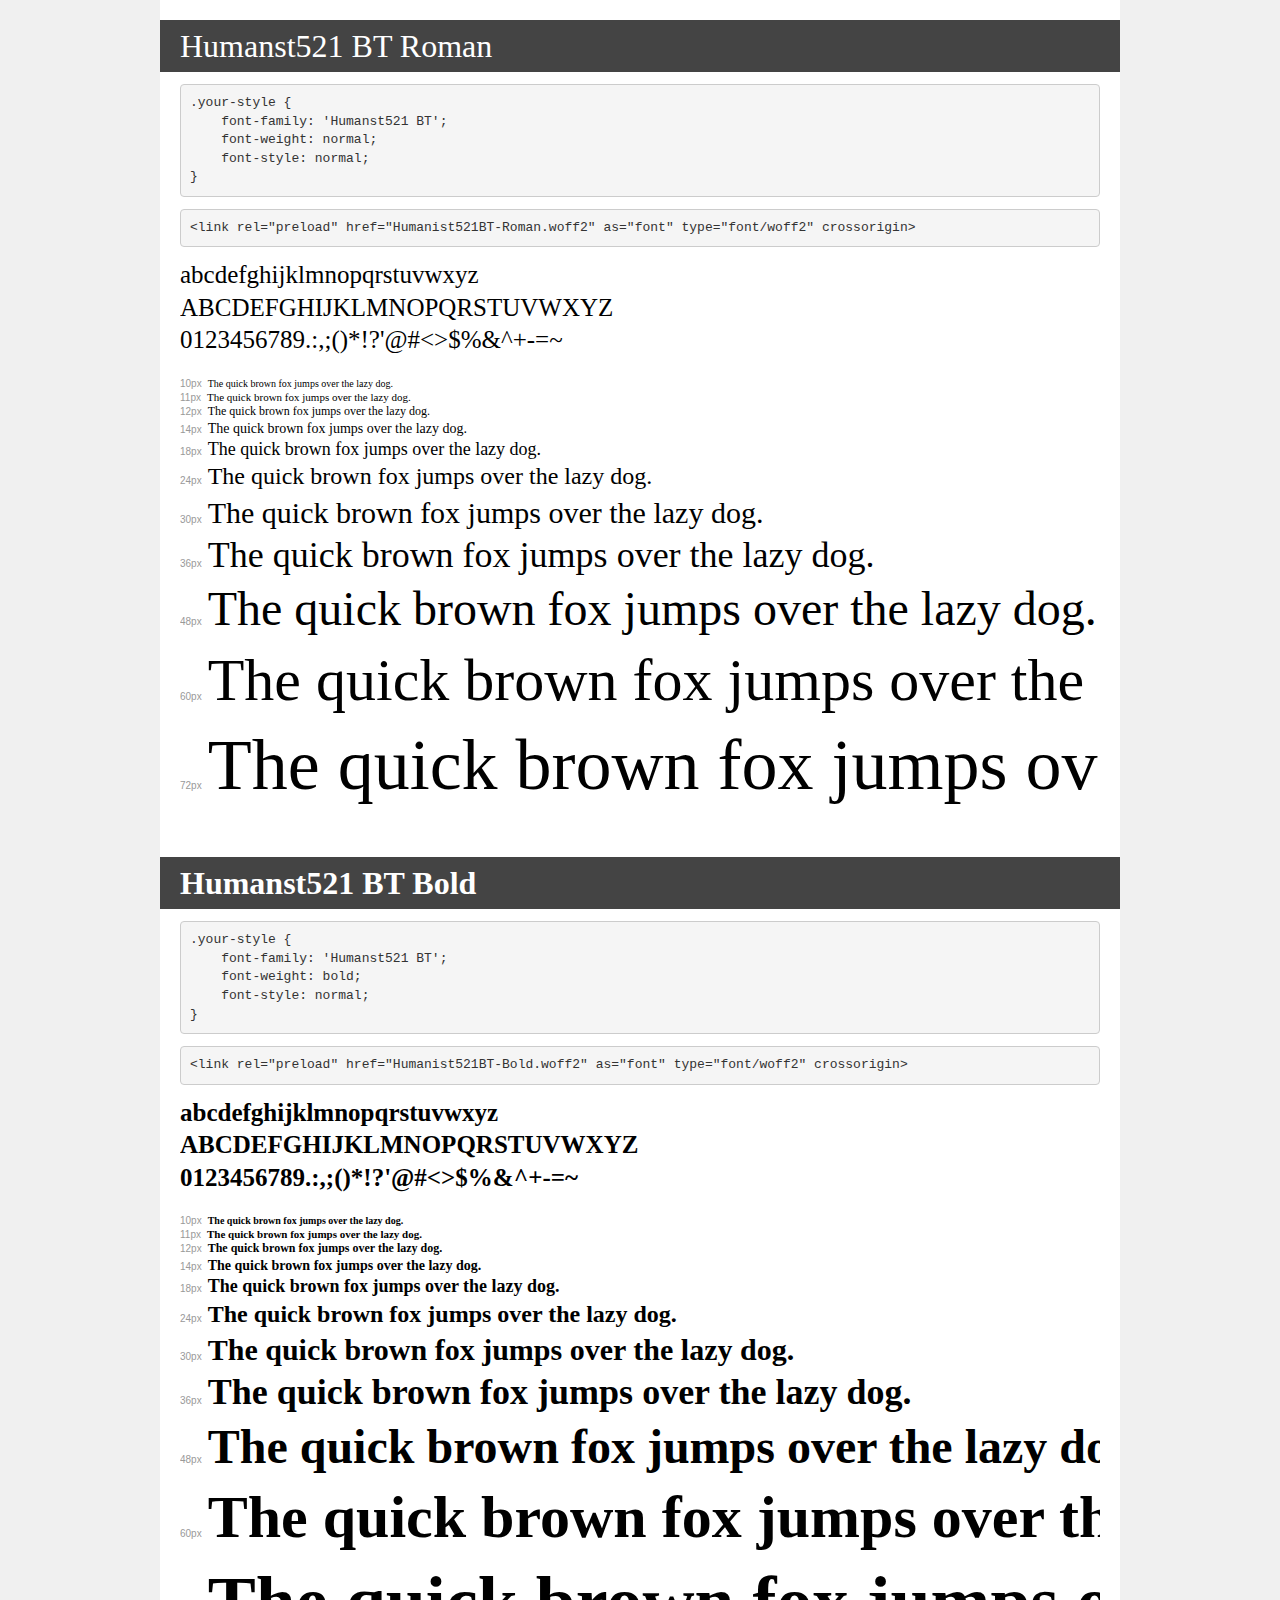
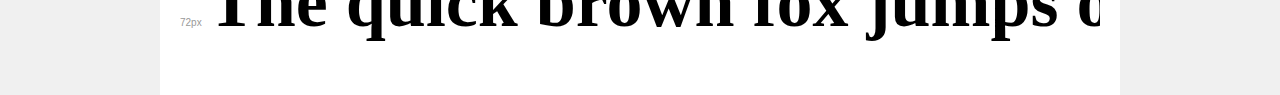
<file: resources/fonts/Humanist521/demo.html>
<!DOCTYPE html>
<html lang="en">
<head>
    <meta charset="utf-8">
    <meta http-equiv="X-UA-Compatible" content="IE=edge">
    <meta name="viewport" content="width=device-width, initial-scale=1">
    <meta name="robots" content="noindex, noarchive">
    <meta name="format-detection" content="telephone=no">
    <title>Transfonter demo</title>
    <link href="stylesheet.css" rel="stylesheet">
    <style>
        /*
        http://meyerweb.com/eric/tools/css/reset/
        v2.0 | 20110126
        License: none (public domain)
        */
        html, body, div, span, applet, object, iframe,
        h1, h2, h3, h4, h5, h6, p, blockquote, pre,
        a, abbr, acronym, address, big, cite, code,
        del, dfn, em, img, ins, kbd, q, s, samp,
        small, strike, strong, sub, sup, tt, var,
        b, u, i, center,
        dl, dt, dd, ol, ul, li,
        fieldset, form, label, legend,
        table, caption, tbody, tfoot, thead, tr, th, td,
        article, aside, canvas, details, embed,
        figure, figcaption, footer, header, hgroup,
        menu, nav, output, ruby, section, summary,
        time, mark, audio, video {
            margin: 0;
            padding: 0;
            border: 0;
            font-size: 100%;
            font: inherit;
            vertical-align: baseline;
        }
        /* HTML5 display-role reset for older browsers */
        article, aside, details, figcaption, figure,
        footer, header, hgroup, menu, nav, section {
            display: block;
        }
        body {
            line-height: 1;
        }
        ol, ul {
            list-style: none;
        }
        blockquote, q {
            quotes: none;
        }
        blockquote:before, blockquote:after,
        q:before, q:after {
            content: '';
            content: none;
        }
        table {
            border-collapse: collapse;
            border-spacing: 0;
        }
        /* demo styles */
        body {
            background: #f0f0f0;
            color: #000;
        }
        .page {
            background: #fff;
            width: 920px;
            margin: 0 auto;
            padding: 20px 20px 0 20px;
            overflow: hidden;
        }
        .font-container {
            overflow-x: auto;
            overflow-y: hidden;
            margin-bottom: 40px;
            line-height: 1.3;
            white-space: nowrap;
            padding-bottom: 5px;
        }
        h1 {
            position: relative;
            background: #444;
            font-size: 32px;
            color: #fff;
            padding: 10px 20px;
            margin: 0 -20px 12px -20px;
        }
        .letters {
            font-size: 25px;
            margin-bottom: 20px;
        }
        .s10:before {
            content: '10px';
        }
        .s11:before {
            content: '11px';
        }
        .s12:before {
            content: '12px';
        }
        .s14:before {
            content: '14px';
        }
        .s18:before {
            content: '18px';
        }
        .s24:before {
            content: '24px';
        }
        .s30:before {
            content: '30px';
        }
        .s36:before {
            content: '36px';
        }
        .s48:before {
            content: '48px';
        }
        .s60:before {
            content: '60px';
        }
        .s72:before {
            content: '72px';
        }
        .s10:before, .s11:before, .s12:before, .s14:before,
        .s18:before, .s24:before, .s30:before, .s36:before,
        .s48:before, .s60:before, .s72:before {
            font-family: Arial, sans-serif;
            font-size: 10px;
            font-weight: normal;
            font-style: normal;
            color: #999;
            padding-right: 6px;
        }
        pre {
            display: block;
            padding: 9px;
            margin: 0 0 12px;
            font-family: Monaco, Menlo, Consolas, "Courier New", monospace;
            font-size: 13px;
            line-height: 1.428571429;
            color: #333;
            font-weight: normal;
            font-style: normal;
            background-color: #f5f5f5;
            border: 1px solid #ccc;
            overflow-x: auto;
            border-radius: 4px;
        }
        /* responsive */
        @media (max-width: 959px) {
            .page {
                width: auto;
                margin: 0;
            }
        }
    </style>
</head>
<body>
<div class="page">
    <div class="demo">
        <h1 style="font-family: 'Humanst521 BT'; font-weight: normal; font-style: normal;">Humanst521 BT Roman</h1>
        <pre title="Usage">.your-style {
    font-family: 'Humanst521 BT';
    font-weight: normal;
    font-style: normal;
}</pre>
        <pre title="Preload (optional)">
&lt;link rel=&quot;preload&quot; href=&quot;Humanist521BT-Roman.woff2&quot; as=&quot;font&quot; type=&quot;font/woff2&quot; crossorigin&gt;</pre>
        <div class="font-container" style="font-family: 'Humanst521 BT'; font-weight: normal; font-style: normal;">
            <p class="letters">
                abcdefghijklmnopqrstuvwxyz<br>
ABCDEFGHIJKLMNOPQRSTUVWXYZ<br>
                0123456789.:,;()*!?'@#&lt;&gt;$%&^+-=~
            </p>
            <p class="s10" style="font-size: 10px;">The quick brown fox jumps over the lazy dog.</p>
            <p class="s11" style="font-size: 11px;">The quick brown fox jumps over the lazy dog.</p>
            <p class="s12" style="font-size: 12px;">The quick brown fox jumps over the lazy dog.</p>
            <p class="s14" style="font-size: 14px;">The quick brown fox jumps over the lazy dog.</p>
            <p class="s18" style="font-size: 18px;">The quick brown fox jumps over the lazy dog.</p>
            <p class="s24" style="font-size: 24px;">The quick brown fox jumps over the lazy dog.</p>
            <p class="s30" style="font-size: 30px;">The quick brown fox jumps over the lazy dog.</p>
            <p class="s36" style="font-size: 36px;">The quick brown fox jumps over the lazy dog.</p>
            <p class="s48" style="font-size: 48px;">The quick brown fox jumps over the lazy dog.</p>
            <p class="s60" style="font-size: 60px;">The quick brown fox jumps over the lazy dog.</p>
            <p class="s72" style="font-size: 72px;">The quick brown fox jumps over the lazy dog.</p>
        </div>
    </div>

    <div class="demo">
        <h1 style="font-family: 'Humanst521 BT'; font-weight: bold; font-style: normal;">Humanst521 BT Bold</h1>
        <pre title="Usage">.your-style {
    font-family: 'Humanst521 BT';
    font-weight: bold;
    font-style: normal;
}</pre>
        <pre title="Preload (optional)">
&lt;link rel=&quot;preload&quot; href=&quot;Humanist521BT-Bold.woff2&quot; as=&quot;font&quot; type=&quot;font/woff2&quot; crossorigin&gt;</pre>
        <div class="font-container" style="font-family: 'Humanst521 BT'; font-weight: bold; font-style: normal;">
            <p class="letters">
                abcdefghijklmnopqrstuvwxyz<br>
ABCDEFGHIJKLMNOPQRSTUVWXYZ<br>
                0123456789.:,;()*!?'@#&lt;&gt;$%&^+-=~
            </p>
            <p class="s10" style="font-size: 10px;">The quick brown fox jumps over the lazy dog.</p>
            <p class="s11" style="font-size: 11px;">The quick brown fox jumps over the lazy dog.</p>
            <p class="s12" style="font-size: 12px;">The quick brown fox jumps over the lazy dog.</p>
            <p class="s14" style="font-size: 14px;">The quick brown fox jumps over the lazy dog.</p>
            <p class="s18" style="font-size: 18px;">The quick brown fox jumps over the lazy dog.</p>
            <p class="s24" style="font-size: 24px;">The quick brown fox jumps over the lazy dog.</p>
            <p class="s30" style="font-size: 30px;">The quick brown fox jumps over the lazy dog.</p>
            <p class="s36" style="font-size: 36px;">The quick brown fox jumps over the lazy dog.</p>
            <p class="s48" style="font-size: 48px;">The quick brown fox jumps over the lazy dog.</p>
            <p class="s60" style="font-size: 60px;">The quick brown fox jumps over the lazy dog.</p>
            <p class="s72" style="font-size: 72px;">The quick brown fox jumps over the lazy dog.</p>
        </div>
    </div>

</div>
</body>
</html>
</file>
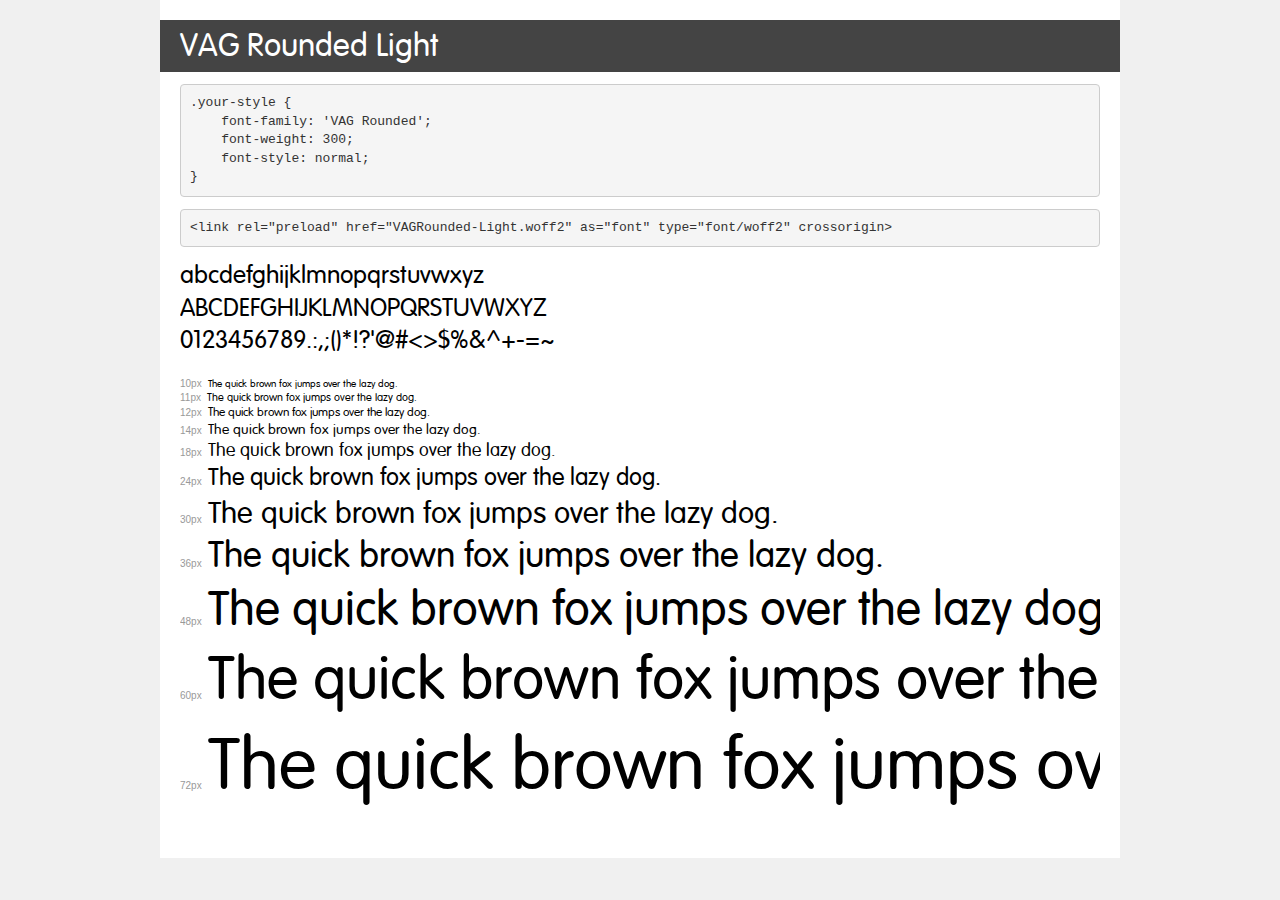
<file: resources/fonts/Vag/demo.html>
<!DOCTYPE html>
<html lang="en">
<head>
    <meta charset="utf-8">
    <meta http-equiv="X-UA-Compatible" content="IE=edge">
    <meta name="viewport" content="width=device-width, initial-scale=1">
    <meta name="robots" content="noindex, noarchive">
    <meta name="format-detection" content="telephone=no">
    <title>Transfonter demo</title>
    <link href="stylesheet.css" rel="stylesheet">
    <style>
        /*
        http://meyerweb.com/eric/tools/css/reset/
        v2.0 | 20110126
        License: none (public domain)
        */
        html, body, div, span, applet, object, iframe,
        h1, h2, h3, h4, h5, h6, p, blockquote, pre,
        a, abbr, acronym, address, big, cite, code,
        del, dfn, em, img, ins, kbd, q, s, samp,
        small, strike, strong, sub, sup, tt, var,
        b, u, i, center,
        dl, dt, dd, ol, ul, li,
        fieldset, form, label, legend,
        table, caption, tbody, tfoot, thead, tr, th, td,
        article, aside, canvas, details, embed,
        figure, figcaption, footer, header, hgroup,
        menu, nav, output, ruby, section, summary,
        time, mark, audio, video {
            margin: 0;
            padding: 0;
            border: 0;
            font-size: 100%;
            font: inherit;
            vertical-align: baseline;
        }
        /* HTML5 display-role reset for older browsers */
        article, aside, details, figcaption, figure,
        footer, header, hgroup, menu, nav, section {
            display: block;
        }
        body {
            line-height: 1;
        }
        ol, ul {
            list-style: none;
        }
        blockquote, q {
            quotes: none;
        }
        blockquote:before, blockquote:after,
        q:before, q:after {
            content: '';
            content: none;
        }
        table {
            border-collapse: collapse;
            border-spacing: 0;
        }
        /* demo styles */
        body {
            background: #f0f0f0;
            color: #000;
        }
        .page {
            background: #fff;
            width: 920px;
            margin: 0 auto;
            padding: 20px 20px 0 20px;
            overflow: hidden;
        }
        .font-container {
            overflow-x: auto;
            overflow-y: hidden;
            margin-bottom: 40px;
            line-height: 1.3;
            white-space: nowrap;
            padding-bottom: 5px;
        }
        h1 {
            position: relative;
            background: #444;
            font-size: 32px;
            color: #fff;
            padding: 10px 20px;
            margin: 0 -20px 12px -20px;
        }
        .letters {
            font-size: 25px;
            margin-bottom: 20px;
        }
        .s10:before {
            content: '10px';
        }
        .s11:before {
            content: '11px';
        }
        .s12:before {
            content: '12px';
        }
        .s14:before {
            content: '14px';
        }
        .s18:before {
            content: '18px';
        }
        .s24:before {
            content: '24px';
        }
        .s30:before {
            content: '30px';
        }
        .s36:before {
            content: '36px';
        }
        .s48:before {
            content: '48px';
        }
        .s60:before {
            content: '60px';
        }
        .s72:before {
            content: '72px';
        }
        .s10:before, .s11:before, .s12:before, .s14:before,
        .s18:before, .s24:before, .s30:before, .s36:before,
        .s48:before, .s60:before, .s72:before {
            font-family: Arial, sans-serif;
            font-size: 10px;
            font-weight: normal;
            font-style: normal;
            color: #999;
            padding-right: 6px;
        }
        pre {
            display: block;
            padding: 9px;
            margin: 0 0 12px;
            font-family: Monaco, Menlo, Consolas, "Courier New", monospace;
            font-size: 13px;
            line-height: 1.428571429;
            color: #333;
            font-weight: normal;
            font-style: normal;
            background-color: #f5f5f5;
            border: 1px solid #ccc;
            overflow-x: auto;
            border-radius: 4px;
        }
        /* responsive */
        @media (max-width: 959px) {
            .page {
                width: auto;
                margin: 0;
            }
        }
    </style>
</head>
<body>
<div class="page">
    <div class="demo">
        <h1 style="font-family: 'VAG Rounded'; font-weight: 300; font-style: normal;">VAG Rounded Light</h1>
        <pre title="Usage">.your-style {
    font-family: 'VAG Rounded';
    font-weight: 300;
    font-style: normal;
}</pre>
        <pre title="Preload (optional)">
&lt;link rel=&quot;preload&quot; href=&quot;VAGRounded-Light.woff2&quot; as=&quot;font&quot; type=&quot;font/woff2&quot; crossorigin&gt;</pre>
        <div class="font-container" style="font-family: 'VAG Rounded'; font-weight: 300; font-style: normal;">
            <p class="letters">
                abcdefghijklmnopqrstuvwxyz<br>
ABCDEFGHIJKLMNOPQRSTUVWXYZ<br>
                0123456789.:,;()*!?'@#&lt;&gt;$%&^+-=~
            </p>
            <p class="s10" style="font-size: 10px;">The quick brown fox jumps over the lazy dog.</p>
            <p class="s11" style="font-size: 11px;">The quick brown fox jumps over the lazy dog.</p>
            <p class="s12" style="font-size: 12px;">The quick brown fox jumps over the lazy dog.</p>
            <p class="s14" style="font-size: 14px;">The quick brown fox jumps over the lazy dog.</p>
            <p class="s18" style="font-size: 18px;">The quick brown fox jumps over the lazy dog.</p>
            <p class="s24" style="font-size: 24px;">The quick brown fox jumps over the lazy dog.</p>
            <p class="s30" style="font-size: 30px;">The quick brown fox jumps over the lazy dog.</p>
            <p class="s36" style="font-size: 36px;">The quick brown fox jumps over the lazy dog.</p>
            <p class="s48" style="font-size: 48px;">The quick brown fox jumps over the lazy dog.</p>
            <p class="s60" style="font-size: 60px;">The quick brown fox jumps over the lazy dog.</p>
            <p class="s72" style="font-size: 72px;">The quick brown fox jumps over the lazy dog.</p>
        </div>
    </div>

</div>
</body>
</html>
</file>
<file: style.css>
/* ========== GLOBAL STYLES ==========
   =================================== */
root {
    --color-yellow: #FFCB05;
    --color-lightBlue: #3D7DCA;
    --color-darkBlue: #003A70;
    --color-lightGrey: #FFFFFFB3;
    --color-darkGrey: #242424;
    --color-lightGold: #DAB55D;
    --color-gold: #B69037;
}

*, *::before, *::after {
    box-sizing: border-box;
    margin: 0;
    padding: 0;
    border: 0;
}

html {
    background: linear-gradient(to bottom, hsla(209, 100%, 22%, 0.7) 0%, rgba(0,58,112,1) 87%, rgba(36,36,36,1) 100%)
}

body {
    display: flex;
    flex-direction: column;
    justify-content: flex-start;
    min-height: 100vh;
    padding: 0 1rem;
}

header, main, footer {
    width: 100%;
    margin: 0 auto;
}

a, a:hover, a:focus, a:active {
    text-decoration: none;
}

.js-tilt-glare {
    border-radius: 1rem;
}


/* ========== SITE HEADER ==========
   ================================= */
header {
    position: relative;
    display: flex;
    justify-content: flex-start;
    align-items: center;

    max-width: 90vw;
    margin-top: 0.75rem;
}

    .logo-img {
        position: relative;
        width: 1.5rem;
        height: 1.5rem;

        background-image: url('./resources/img/pokeball.png');
        background-size: cover;
        background-repeat: no-repeat;
        margin-right: 0.25rem;
    }

    .shadow {
        position: absolute;
        z-index: -1;
        left: 0.45rem;
        bottom: -0.3rem;

        width: 1.5rem;
        height: 0.2rem;

        background: radial-gradient(rgba(36,36,36,0.6) 0%, rgba(36,36,36,0.4) 30%, rgba(36,36,36,0.2) 60%, rgba(36,36,36,0) 100%);
        -webkit-background: radial-gradient(rgba(36,36,36,0.6) 0%, rgba(36,36,36,0.4) 30%, rgba(36,36,36,0.2) 60%, rgba(36,36,36,0) 100%);
        border-radius: 50%;
        -webkit-filter: blur(0.1rem);
        filter: blur(0.1rem);
    }

    header h1 {
        font-family: 'Pokemon solid', serif;
        -webkit-text-stroke: 0.06rem #2750A6;
        -webkit-text-fill-color: #FFCB05;
        text-shadow: 0.05rem 0.05rem 0.05rem #000;
        font-size: 1.6rem;
    }


/* ========== HEADER(1) SEARCH INPUT ==========
   ============================================ */
.search_wrapper {
    position: relative;
    display: flex;
    justify-content: flex-end;
    align-items: center;
    
    width: 1.8rem;
    height: 1.8rem;
    margin-left: auto;

    border: 0.125rem solid #000;
    border-radius: 1rem;
    transition: all 0.3s cubic-bezier(0, 1.45, 0.79, 0.95);
}

    .search-input {
        border: 1px solid magenta;
        position: absolute;
        left: 0;
        width: 100%;
        height: 100%;

        appearance: none;
        -webkit-appearance: none;
        outline: none;
        border: none;
        background: transparent;
        font-size: 0.9rem;
        margin-left: 0.7rem;
        opacity: 0;
    }

        .search-input::placeholder {
            color: #000;
        }

    #search-icon {
        cursor: pointer;
        position: absolute;

        padding: 0.30rem;
        height: 1.6rem;
        width: 1.6rem;
    }

    .search-dropdown {
        display: none;
        position: absolute;
        z-index: 2;
        top: 0;
        right: 0;
    }

    .search-dropdown::before,
    .search-dropdown::after {
        content: '';
        position: absolute;
        z-index: 4;
        top: 2rem;
        right: 0.5rem;

        width: 0.7rem;
        height: 0.7rem;

        background: #000;
        border-top: 0.05rem solid #B9B5B5;
        border-left: 0.05rem solid #B9B5B5;
        border-right: transparent;
        border-bottom: transparent;
        border-radius: 0.1rem;
        transform: rotate(45deg);
    }

        .search-results {
            position: absolute;
            z-index: 3;
            top: 2.3rem;
            right: 0rem;

            width: 9rem;
            max-height: 10rem;
            padding: 0.2rem 0.4rem;
            
            background: #000;
            border: 1px solid #B9B5B5;
            border-radius: 0.5rem;
            overflow: scroll;

            transform: translateZ(21px);
        }

        .search-results :last-child {
            border-bottom: none;
        }

        .matched-item {
            cursor: pointer;
            display: flex;
            justify-content: flex-start;
            align-items: baseline;

            border: 0rem;
            border-bottom: 0.1rem solid;
            border-image: radial-gradient(circle, rgba(185, 181, 181, 0.15) 70%, rgba(185, 181, 181, 0) 100%);
            border-image-slice: 1;
        }

            .matched-none {
                text-align: center;

                font-size: 1rem;
                font-family: 'Gill Sans';
                font-weight: normal;
                font-style: normal;
                color: #D9D8D9;
            }

            .matched-name {
                width: 65%;
                white-space: nowrap;
                overflow: hidden;
                text-overflow: ellipsis;

                font-size: 0.9rem;
                font-family: 'Gill Sans';
                font-weight: normal;
                font-style: normal;
                color: #B2AEB2;
            }

            .matched-id {
                position: relative;
                z-index: 1;
                width: 30%;
                margin-left: auto;

                font-size: 0.7rem;
                font-family: 'Gill Sans';
                font-weight: normal;
                font-style: normal;
                color: #B2AEB2;
            }

                .matched-id span {
                    font-size: 0.8rem;
                    color: #B69037;
                }

                .matched-name:hover,
                .matched-id:hover {
                    color: #FFF;
                }


/* ========== HEADER(2) MENU DROPDOWN ==========
   ============================================= */
#menu-icon {
    position: relative;
    cursor: pointer;
    width: 1.8rem;
    height: 1.8rem;

    margin-left: 0.3rem;

    border: 0.125rem solid #000;
    border-radius: 1rem;
    background: url('./resources/icons/menu-icon.svg');
    background-repeat: no-repeat;
    background-size: cover;
    user-select: none;
    transition: all 0.3s cubic-bezier(0, 1.45, 0.79, 0.95);
}

    .menu-dropdown {
        display: none;
        position: relative;
        z-index: 3;
        top: 2.3rem;
        right: 4.1rem;
        
        width: 6rem;
        height: 6.8rem;
        padding: 0.2rem 0.4rem;

        border: 0.05rem solid #B9B5B5;
        background: #000;
        border-radius: 0.6rem;

        transform: translateZ(21px);
    }

    .menu-dropdown::before,
    .menu-dropdown::after {
        content: '';
        position: absolute;
        z-index: -1;
        top: -0.35rem;
        right: 0.7rem;

        width: 0.7rem;
        height: 0.7rem;

        background: #000;
        border-top: 0.05rem solid #B9B5B5;
        border-left: 0.05rem solid #B9B5B5;
        border-right: transparent;
        border-bottom: transparent;
        border-radius: 0.1rem;
        transform: rotate(45deg);
    }

        .option {
            cursor: pointer;
            display: flex;
            justify-content: flex-start;
            align-items: center;

            width: 100%;
            padding: 0.4rem 0;

            border: 0;
            border-bottom: 0.1rem solid;
            border-image: radial-gradient(circle, rgba(185, 181, 181, 0.15) 70%, rgba(185, 181, 181, 0) 100%);
            border-image-slice: 1;
        }

            .option:last-child {
                border: none;
            }

            .option h2 {
                width: 70%;

                font-family: 'Gill Sans';
                font-weight: normal;
                font-style: normal;
                font-size: 0.9rem;
                color: #B2AEB2;
            }

            .option h2:hover {
                color: #FFF;
            }
        
            .option img {
                width: 1rem;
                margin-left: auto;
            }

            .option-guide img {
                height: 1.1rem;
            }


/* =============== GUIDE OVERLAY ===============
   ============================================= */
.guide {
    position: absolute;
    z-index: 4;
    
    display: flex;
    flex-direction: column;
    justify-content: center;
    align-items: center;

    border-radius: 0.9em;
    background: rgba(87, 87, 87, 0.20);
    pointer-events: none;
    transform: translateZ(20px);
    animation: fadeBlur 3s ease-in-out infinite alternate;
}

@keyframes fadeBlur {
    0% {
        backdrop-filter: blur(2px);
        -webkit-backdrop-filter: blur(2px);
    }
    100% {
        backdrop-filter: blur(6px);
        -webkit-backdrop-filter: blur(6px);
    }
}

    .guide-last {
        top: 0;
        left: 0;

        width: 33.33%;
        height: 100%;

        border: 2px solid #FFCB05;
        cursor: pointer;
    }

    .guide-random {
        bottom: 0;
        
        left: 33.33%;
        width: 33.33%;
        height: 50%;

        border: 2px solid #FFCB05;
        border-left: 0;
        border-right: 0;
    }

    .guide-next {
        top: 0;
        right: 0;

        width: 33.33%;
        height: 100%;

        border: 2px solid #FFCB05;
    }

        .guide-next img {
            transform: scaleX(-1);
        }

        .secondary-control {
            display: flex;
            flex-direction: column;
            justify-content: center;
            align-items: center;

            width: 100%;
            margin-top: 2em;
            font-family: 'VAG Rounded';
        }

            .secondary-control h3 {
                margin: 1em 0;
                font-size: 0.75em;
                color: #000;
                text-transform: uppercase;
            }

            .key-icon {
                display: flex;
                justify-content: center;
                align-items: center;
                width: 4.5em;
                height: 2.5em;
                
                border: 0.2em solid #000;
                border-radius: 0.5em;
            }

                .symbol {
                    font-size: 2.5em;
                }

    .guide p {
        font-family: 'Pokemon solid', serif;
        letter-spacing: 0.1em;
        -webkit-text-stroke: 0.05em #000000;
        -webkit-text-fill-color: #FFFFFFB3;
        text-shadow: 0.05em 0.05em 0.05em #000000;
        font-size: 1.5em;
    }

    .guide img {
        width: auto;
        height: 2em;

        margin-top: 1em;
    }


/* ========== POKEMON CARD FRAME ==========
   Card size is determined based on the
   limiting factor (available window height).
   The width is determined accordingly.
   ======================================== */
main {
    display: flex;
    justify-content: center;
    align-items: center;

    width: 100%;
    height: 100%;
    margin-top: 1rem;
}

.pokemon-card {
    width: calc(80vh * (6.3 / 8.8));
    height: 80vh;
    max-height: calc((100vw - 2rem) * (8.8 / 6.3));

    padding: 1em;
    border-radius: 0.9em;
    background: #FFCB05;

    user-select: none;
    
    transform: perspective(1000px);
    transform-style: preserve-3d;
}

.card-content {
    position: relative;
    display: flex;
    flex-direction: column;
    align-items: center;

    width: 100%;
    height: 100%;
    padding: 0.5em 1.2em 0em 1.2em;

    border-radius: 0.1em;
    box-shadow: inset 0.1em 0.1em 0.1em rgba(32, 31, 31, 0.10);
    
    background-position: left, center;
    background-size: 400%, cover;
    background-blend-mode: multiply, overlay;
    animation: gradientAnimation 7s ease-in-out infinite alternate;

    pointer-events: none;
    transform: translateZ(1px);
}

    @keyframes gradientAnimation {
        0% { background-position: left, center }
        100% { background-position: right, center }
    }


/* ========== CARD(1) HEADER ==========
   ==================================== */
.header {
    display: flex;
    justify-content: flex-start;
    align-items: baseline;

    width: 100%;
    height: 1.7em;
    margin-top: 1em;
    margin-bottom: 0.5em;
}

    .name {
        font-family: 'Gill Sans', serif;
        font-weight: 700;
        font-style: normal;
        font-stretch: condensed;
        font-size: 1.6em;

        transform: translateZ(10px);
    }

    .hp {
        margin-left: auto;
        margin-right: 0.4em;

        font-family: 'Futura LT Book', serif;
        font-weight: 400;
        font-style: normal;
        font-size: 1.1em;
    }

    .type-icon-wrapper {
        display: flex;
        justify-content: space-evenly;
        align-items: baseline;

        width: 3em;
        height: 1.5em;
    }

        .type-icon {
            width: auto;
            height: 100%;
        }


/* ========== CARD(2) EVOLUTION ==========
   ======================================= */
.evolution-display {
    position: absolute;
    top: -0.9em;
    left: -0.8em;

    width: 7.5em;
    height: 7.5em;
}

    .basic-stage-img {
        position: absolute;
        z-index: 1;
        top: -1.7em;
        left: 0.5em;

        width: 85%;
        height: 100%;

        transform: translateZ(15px);
    }

    .evolved-stage-img {
        position: absolute;
        z-index: 1;

        width: 100%;
        height: 100%;

        transform: translateZ(15px);
    }

    .evolves-from {
        position: absolute;
        top: 1.5em;
        left: 6.1em;
        width: 20em;

        padding-left: 0.6em;
        border: 0em;
        border-bottom: 0.1em solid;
        border-image: linear-gradient(to right, rgb(255, 203, 5) 25%, rgba(255, 255, 255, 0) 100%);
        border-image-slice: 1;
        
        font-family: 'Gill Sans', serif;
        font-weight: 700;
        font-style: italic;
        font-stretch: condensed;
        line-height: 0.9em;
        font-size: 0.9em;
    }

    .pokemon-gif-wrapper {
        position: relative;
        z-index: 2;
        top: 2.6em;
        left: 0;
        right: 0;
        
        margin: auto;

        width: 3.8em;
        height: 3.2em;

        transform: translateZ(20px);
    }

        .pokemon-gif {
            position: absolute;
            left: 0;
            right: 0;
            bottom: 0;
            
            max-width: 100%;
            height: 100%;
            max-height: 100%;
            margin: 0 auto;
        }

    .stage-name {
        position: absolute;
        z-index: 1;
        top: 1.65em;

        width: 100%;
        margin: 0 auto;
        padding-right: 0.2em;
        text-align: center;

        font-family: 'Gill Sans', serif;
        font-weight: 700;
        font-style: italic;
        font-stretch: condensed;
        font-size: 0.9em;

        transform: translateZ(20px);
    }


/* ========== CARD(3) POKEMON DISPLAY ==========
   ============================================= */
.pokemon-display {
    position: relative;
    width: 100%;
    height: 18.4em;
    margin-bottom: 0.6em;
    background:
        linear-gradient(125deg, #FF008450 15%, #FCA40040 30%, #FFFF0030 40%, #00FF8A20 60%, #00CFFF40 70%, #CC4CFA50 85%),
        url('./resources/img/backgrounds/room-spotlight-dark.jpg'),
        url('./resources/gif/sparkles.gif');
    background-blend-mode: multiply, exclusion;
    background-repeat: no-repeat;
    background-size: cover;

    transform: translateZ(5px);
}

    .display-frame {
        width: 100%;
        height: 100%;

        background-image: url('./resources/img/display-frame.svg');
        background-repeat: no-repeat;
        background-size: 100%;
        box-shadow: 0.25em 0.25em 0.4em 0em rgb(32 31 31 / 50%);
        
        transform: translateZ(5px);
    }

        .display-image {
            position: absolute;
            top: 0;
            right: 0;
            bottom: 0;
            left: 0;

            max-width: 100%;
            height: 100%;
            max-height: 18em;
            margin: auto;

            transform: translateZ(20px);
        }


/* ========== CARD(4) BANNER ==========
   ==================================== */
.banner {
    position: relative;
    width: 90%;
    height: 1.7em;
    margin: 0 auto;

    border-radius: 0.4em;
    box-shadow: 0.2em 0.2em 0.3em 0 rgba(32 31 31 / 50%);

    font-family: 'Gill Sans', serif;
    font-weight: 700;
    font-style: italic;
    font-stretch: condensed;
    font-size: 0.7em;
}

    .banner-values-wrapper {
        display: flex;
        justify-content: flex-start;
        align-items: baseline;

        width: 100%;
        height: 100%;
        padding: 0.1em 0.3em 0em 0.3em;

        background-image: url('./resources/img/banner-image.svg');
        background-repeat: no-repeat;
        background-size: cover;

        transform: translateZ(5px);
    }

    .stamp-img {
        position: absolute;
        height: 2em;
        top: 0em;
        left: -3em;

        opacity: 85%;
    }

    .height {
        margin: 0 auto;
    }


/* ========== CARD(5) MOVES ==========
   =================================== */
.moves-display {
    width: 100%;
    margin-top: 0.8em;
    overflow: hidden;
}

    .moves-display div {
        display: flex;
        justify-content: space-between;
        align-items: baseline;

        padding-bottom: 0.3em;
    }

    .special-move {
        border-top: 0.01em solid rgba(0, 0, 0, 0.15);
        padding-top: 0.4em;
    }

    .move-type-icon {
        width: 1.3em;
        height: 1.3em;
        margin: auto 0;
    }

    .move-name-text {
        font-family: 'Gill Sans', serif;
        font-weight: 700;
        font-style: normal;
        font-stretch: condensed;
        font-size: 1.2em;
    }

    .move-power-text {
        font-family: 'Futura LT Book', serif;
        font-weight: 400;
        font-style: normal;
        font-size: 1.2em;
    }

    .special-move-details {
        font-family: 'Gill Sans', serif;
        font-weight: 500;
        font-style: normal;
        font-size: 0.8em;
    }


/* ========== CARD(6) DAMAGE RELATIONS ==========
   ============================================== */
.damage-relations-wrapper {
    display: flex;
    flex-direction: column;
    justify-content: space-between;

    position: absolute;
    left: 0;
    bottom: 1em;
    
    width: 14em;
    max-height: 9em;
    margin-left: 1.4em;

    font-family: 'Gill Sans', serif;
    font-weight: normal;
    font-style: normal;
    font-size: 0.75em;

    overflow: hidden;
}

    .damage-relation-group:nth-child(1) {
        padding-bottom: 0.3em;
    }

    .damage-relation-group:nth-child(2) {
        padding-top: 0.2em;

        border: 0em;
        border-top: 0.1em solid;
        border-image: linear-gradient(to right, rgba(36, 36, 36, 1), rgba(255, 255, 255, 0) 100%);
        border-image-slice: 1;
    }

        .relation-title {
            font-stretch: condensed;
        }

        .relation-title span {
            font-stretch: normal;
            font-size: 0.7em;
        }

    .damage-amount {
        display: flex;
        justify-content: flex-start;
        align-items: baseline;

        width: 100%;
        height: 1.2em;

        font-family: 'Futura LT Book', serif;
        font-weight: 400;
        font-weight: bold;
        font-style: normal;
        font-stretch: condensed;
        font-size: 1em;
    }

        .damage-types {
            display: flex;
            align-items: baseline;
            
            width: 100%;
            height: 1em;
            margin-left: 0.5em;
        }

            .damage-icon {
                width: auto;
                height: 100%;
                margin-right: 0.2em;
            }
    

/* ========== CARD(7) POKEMON FACT ==========
   ========================================== */
.fact {
    position: absolute;
    display: flex;
    justify-content: center;
    align-items: center;
    right: 0em;
    bottom: 1em;

    width: 13.7em;
    max-height: 8.5em;
    margin-right: 1em;
    padding: 0.2em;
    
    border: 0em;
    border-top: 0.1em solid;
    border-left: 0.1em solid;
    border-bottom: 0.1em solid;
    border-image: linear-gradient(to right, rgb(255, 203, 5) 25%, rgba(255, 255, 255, 0) 100%);
    border-image-slice: 1;
}

    .fact p {
        font-family: 'Humanist521 BT', serif;
        font-weight: bold;
        font-style: normal;
        font-size: 0.7em;

        overflow: hidden;
    }


/* ========== CARD(8) 'COPYRIGHT' ==========
   ========================================= */
.copyright {
    position: absolute;
    display: flex;
    justify-content: flex-start;
    align-items: baseline;
    left: 0;
    bottom: 0;
    
    width: 100%;
    height: auto;
    padding: 0 0.7em;

    font-family: 'Gill Sans', serif;
    font-weight: 700;
    font-style: normal;
    font-stretch: condensed;
}

    .copyright p:nth-child(2),
    .copyright p:nth-child(3) {
        margin-left: 0.5em;
        color: rgba(0, 0, 0, 0.80);
    }

    .copyright p {
        font-size: 0.55em;
    }

    .card-generation {
        margin: 0 auto;
        font-size: 0.6em;
    }
    
    .card-id {
        font-size: 0.6em;
    }


/* ========== SITE FOOTER ==========
   ================================= */
footer {
    max-width: 90vw;
    margin-top: auto;
}

.footer-wrapper {
    display: flex;
    justify-content: flex-start;
    align-items: center;

    width: 100%;
    height: 1.1rem;
    margin-bottom: 0.4rem;

    font-family: 'Gill Sans';
    font-weight: 700;
    font-style: normal;
    font-size: 0.65rem;
    color: #B69037;
}

    a[title="Portfolio"] {
        margin-left: auto;
    }

    .footer-link {
        height: 100%;
        width: auto;
        margin-left: 0.5rem;
    }

    .footer-icon {
        cursor: pointer;
        height: 100%;
        width: auto;
    }


/* ========== FLUID TYPOGRAPHY ==========
    RANGE   TARGET    VW (px)   HTML-FONT (px)
    MIN     MOBILE    >= 375    16.0
    MEDIAN  TABLET    ~= 790    24.0
    MAX     DESKTOP+  <= 1200   32.0

    SAUCE:    https://www.madebymike.com.au/writing/fluid-type-calc-examples/
    EQUATION:  minFont + (maxFont - minFont) * [(100vw - minVPWidth) / (maxVPWidth - minVPWidth)]
    VISUAL:    fluidTypography() from ./controller.js
    CARD MUST MATCH PHYSICAL CARD ASPECT RATIO => w:h => 6.3:8.8cm => ~71.5%
   ====================================== */
html {
    font-size: 16px;
}

@media screen and (min-width: 375px) {
    html {
        /* calc(16px + (32px - 16px) * ( (100vw - 375px) / (1200 - 375) )); */
        /* minPX + (maxPX - minPX) * [(100VW - minPX) / (maxPX - minPX)] */
        font-size: calc(16px + 16 * ((100vw - 375px) / 825));
    }
}

@media screen and (min-width: 1200px) {
    html {
        font-size: 32px;
    }
}
</file>
<file: resources/fonts/Futura/stylesheet.css>
@font-face {
    font-family: 'Futura LT Book';
    src: url('FuturaLT-Book.woff2') format('woff2');
    font-weight: 400;
    font-style: normal;
    font-display: swap;
}

@font-face {
    font-family: 'Futura LT Book';
    src: url('FuturaLT-BookOblique.woff2') format('woff2');
    font-weight: 400;
    font-style: italic;
    font-display: swap;
}

@font-face {
    font-family: 'Futura LT';
    src: url('FuturaLT-CondensedOblique.woff2') format('woff2');
    font-weight: 400;
    font-style: italic;
    font-stretch: condensed;
    font-display: swap;
}

@font-face {
    font-family: 'Futura LT';
    src: url('FuturaLT-CondensedLight.woff2') format('woff2');
    font-weight: 300;
    font-style: normal;
    font-stretch: condensed;
    font-display: swap;
}

@font-face {
    font-family: 'Futura LT';
    src: url('FuturaLT-LightOblique.woff2') format('woff2');
    font-weight: 300;
    font-style: italic;
    font-display: swap;
}

@font-face {
    font-family: 'Futura LT';
    src: url('FuturaLT-CondensedLightObl.woff2') format('woff2');
    font-weight: 300;
    font-style: italic;
    font-stretch: condensed;
    font-display: swap;
}

@font-face {
    font-family: 'Futura LT';
    src: url('FuturaLT-Light.woff2') format('woff2');
    font-weight: 300;
    font-style: normal;
    font-display: swap;
}

@font-face {
    font-family: 'Futura LT';
    src: url('FuturaLT-CondensedBoldOblique.woff2') format('woff2');
    font-weight: 700;
    font-style: italic;
    font-stretch: condensed;
    font-display: swap;
}

@font-face {
    font-family: 'Futura LT';
    src: url('FuturaLT-Oblique.woff2') format('woff2');
    font-weight: 400;
    font-style: normal;
    font-display: swap;
}

@font-face {
    font-family: 'Futura LT';
    src: url('FuturaLT-BoldOblique.woff2') format('woff2');
    font-weight: 700;
    font-style: italic;
    font-display: swap;
}

@font-face {
    font-family: 'Futura LT';
    src: url('FuturaLT.woff2') format('woff2');
    font-weight: 400;
    font-style: normal;
    font-display: swap;
}

@font-face {
    font-family: 'Futura LT';
    src: url('FuturaLT-Condensed.woff2') format('woff2');
    font-weight: 400;
    font-style: normal;
    font-stretch: condensed;
    font-display: swap;
}

@font-face {
    font-family: 'Futura LT';
    src: url('FuturaLT-CondensedBold.woff2') format('woff2');
    font-weight: 700;
    font-style: normal;
    font-stretch: condensed;
    font-display: swap;
}

@font-face {
    font-family: 'Futura LT';
    src: url('FuturaLT-ExtraBoldOblique.woff2') format('woff2');
    font-weight: 800;
    font-style: italic;
    font-display: swap;
}

@font-face {
    font-family: 'Futura LT';
    src: url('FuturaLT-CondExtraBoldObl.woff2') format('woff2');
    font-weight: 800;
    font-style: italic;
    font-stretch: condensed;
    font-display: swap;
}

@font-face {
    font-family: 'Futura LT';
    src: url('FuturaLT-Bold.woff2') format('woff2');
    font-weight: 700;
    font-style: normal;
    font-display: swap;
}

@font-face {
    font-family: 'Futura LT';
    src: url('FuturaLT-HeavyOblique.woff2') format('woff2');
    font-weight: 900;
    font-style: italic;
    font-display: swap;
}

@font-face {
    font-family: 'Futura LT';
    src: url('FuturaLT-CondensedExtraBold.woff2') format('woff2');
    font-weight: 800;
    font-style: normal;
    font-stretch: condensed;
    font-display: swap;
}

@font-face {
    font-family: 'Futura LT';
    src: url('FuturaLT-ExtraBold.woff2') format('woff2');
    font-weight: 800;
    font-style: normal;
    font-display: swap;
}

@font-face {
    font-family: 'Futura LT';
    src: url('FuturaLT-Heavy.woff2') format('woff2');
    font-weight: 900;
    font-style: normal;
    font-display: swap;
}
</file>
<file: resources/fonts/Gill Sans/stylesheet.css>
@font-face {
    font-family: 'Gill Sans';
    src: url('GillSans-Light.woff2') format('woff2');
    font-weight: 300;
    font-style: normal;
    font-display: swap;
}

@font-face {
    font-family: 'Gill Sans';
    src: url('GillSans-LightItalic.woff2') format('woff2');
    font-weight: 300;
    font-style: italic;
    font-display: swap;
}

@font-face {
    font-family: 'Gill Sans';
    src: url('GillSans-CondensedBold.woff2') format('woff2');
    font-weight: 700;
    font-style: normal;
    font-stretch: condensed;
    font-display: swap;
}

@font-face {
    font-family: 'Gill Sans Extra Condensed';
    src: url('GillSans-BoldExtraCondensed.woff2') format('woff2');
    font-weight: 700;
    font-style: normal;
    font-stretch: condensed;
    font-display: swap;
}

@font-face {
    font-family: 'Gill Sans';
    src: url('GillSans-HeavyItalic.woff2') format('woff2');
    font-weight: 900;
    font-style: italic;
    font-display: swap;
}

@font-face {
    font-family: 'Gill Sans';
    src: url('GillSans-Heavy.woff2') format('woff2');
    font-weight: 900;
    font-style: normal;
    font-display: swap;
}

@font-face {
    font-family: 'Gill Sans';
    src: url('GillSans-MediumItalic.woff2') format('woff2');
    font-weight: 500;
    font-style: italic;
    font-display: swap;
}

@font-face {
    font-family: 'Gill Sans';
    src: url('GillSans-Medium.woff2') format('woff2');
    font-weight: 500;
    font-style: normal;
    font-display: swap;
}

@font-face {
    font-family: 'Gill Sans';
    src: url('GillSans-Bold.woff2') format('woff2');
    font-weight: 700;
    font-style: normal;
    font-display: swap;
}

@font-face {
    font-family: 'Gill Sans';
    src: url('GillSans.woff2') format('woff2');
    font-weight: 400;
    font-style: normal;
    font-display: swap;
}

@font-face {
    font-family: 'Gill Sans';
    src: url('GillSans-BoldItalic.woff2') format('woff2');
    font-weight: 700;
    font-style: italic;
    font-display: swap;
}

@font-face {
    font-family: 'Gill Sans';
    src: url('GillSans-Italic.woff2') format('woff2');
    font-weight: 400;
    font-style: italic;
    font-display: swap;
}
</file>
<file: resources/fonts/Pokemon/stylesheet.css>
@font-face {
    font-family: 'Pokemon Solid';
    src: url('PokemonSolidNormal.woff2') format('woff2');
    font-weight: 400;
    font-style: normal;
    font-display: swap;
}

@font-face {
    font-family: 'Pokemon Hollow';
    src: url('PokemonHollowNormal.woff2') format('woff2');
    font-weight: 400;
    font-style: normal;
    font-display: swap;
}
</file>
<file: resources/fonts/Humanist521/stylesheet.css>
@font-face {
    font-family: 'Humanist521 BT Roman';
    src: url('Humanist521BT-Roman.woff2') format('woff2');
    font-weight: normal;
    font-style: normal;
    font-display: swap;
}

@font-face {
    font-family: 'Humanist521 BT';
    src: url('Humanist521BT-Bold.woff2') format('woff2');
    font-weight: bold;
    font-style: normal;
    font-display: swap;
}
</file>
<file: resources/fonts/Vag/stylesheet.css>
@font-face {
    font-family: 'VAG Rounded';
    src: url('VAGRounded-Light.woff2') format('woff2');
    font-weight: 300;
    font-style: normal;
    font-display: swap;
}
</file>
